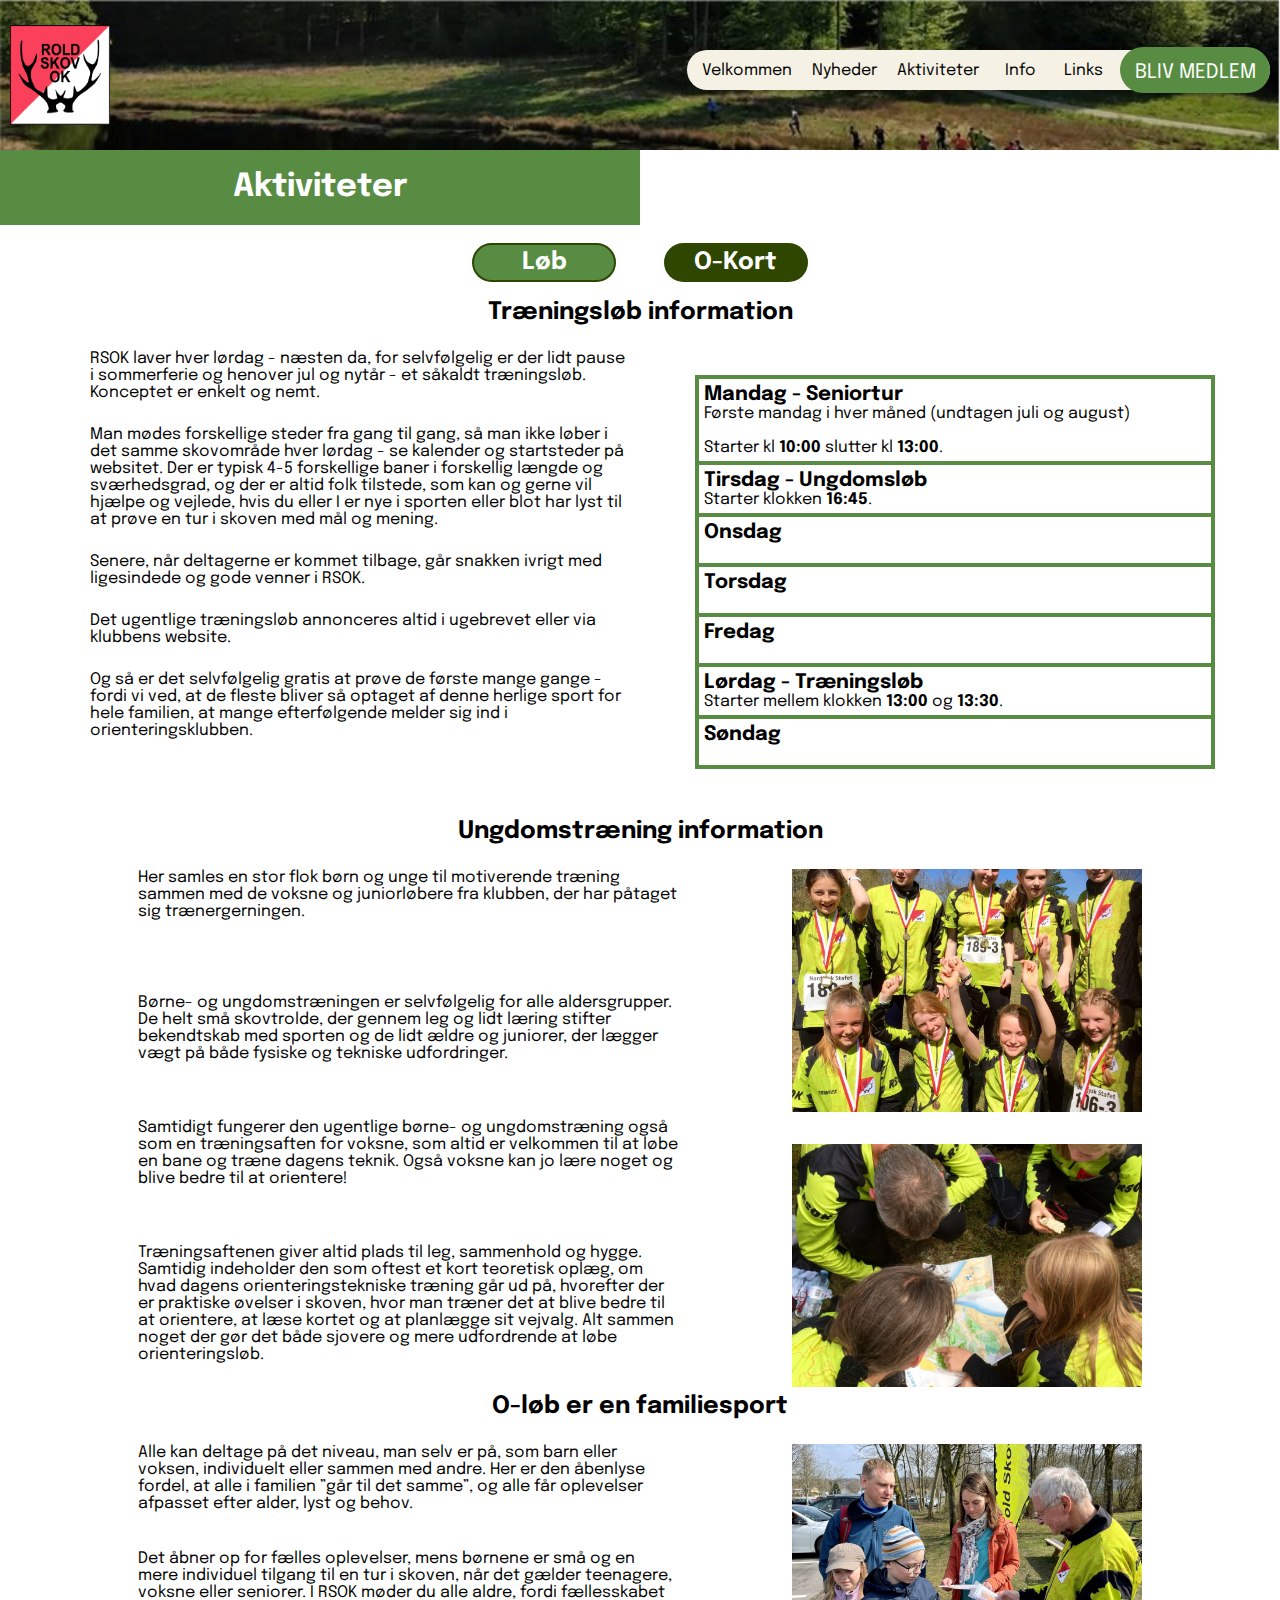
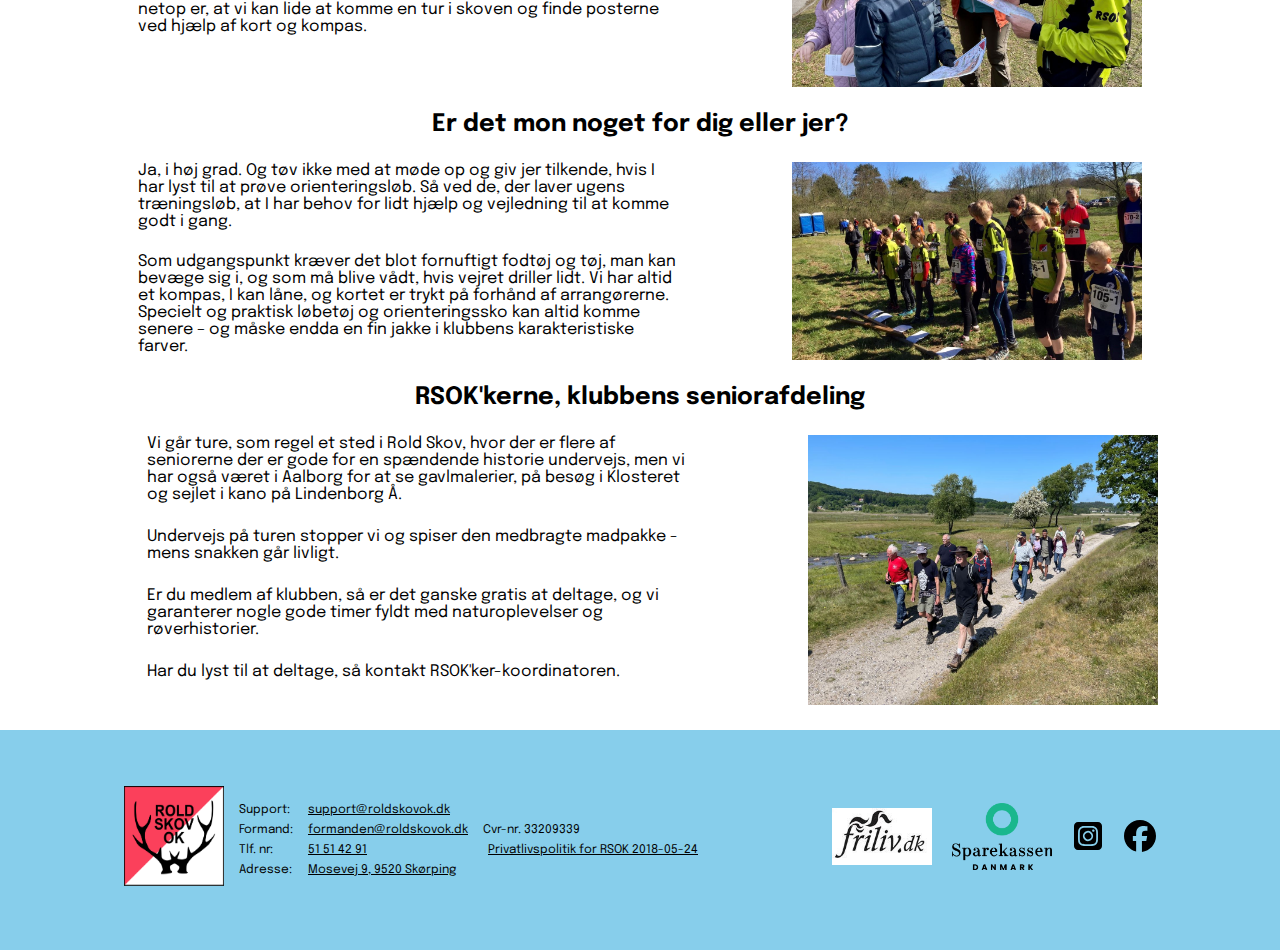
<file: aktiviteter/index.html>
<!DOCTYPE html>
<html lang="da">
	<head>
		<meta charset="UTF-8" />
		<meta name="viewport" content="width=device-width, initial-scale=1.0" />
		<title>Rold Skov OK - Aktiviteter</title>
		<link rel="stylesheet" href="../assets/css/style.css" />
	</head>
	<body>
		<div class="base">
			<header class="headerfull">
				<a href="../index.html">
					<img
						src="../assets/images/header/RoldSkovOK.png"
						alt="Rold Skov OK Logo"
						style="width: 100px; height: 100px"
				/></a>
				<div class="headerMobNav">
					<a href="../indmeldelse/">BLIV MEDLEM</a>

					<input type="checkbox" id="headerMobNavButton" />
					<label class="headerMobNavMenu" for="headerMobNavButton"
						><img
							src="../assets/images/fontawesome/bars-solid.svg"
							alt="Menu"
							style="width: 32px; height: auto"
					/></label>
					<div class="headerMobNavDropper" hidden>
						<a href="../index.html">Velkommen</a>
						<a href="../nyheder/">Nyheder</a>
						<a href="#" onclick="location.reload(); return false;"
							>Aktiviteter</a
						>
						<a href="../praktiskinfo/">Info</a>
						<a href="../links/">Links</a>
						<a href="../indmeldelse/">Indmeldelse</a>
					</div>
				</div>
				<div class="headerDeskNav" hidden>
					<a href="../index.html">Velkommen</a>
					<a href="../nyheder/">Nyheder</a>
					<a href="#" onclick="location.reload(); return false;">Aktiviteter</a>
					<a href="../praktiskinfo/">Info</a>
					<a href="../links/">Links</a>
					<a href="../indmeldelse/">BLIV MEDLEM</a>
				</div>
			</header>
			<main>
				<h1 class="basicHeader">Aktiviteter</h1>
				<div class="aktiviteterNav">
					<input
						type="radio"
						id="aktPage1"
						name="aktPage"
						value="AKTPAGE1"
						checked />
					<label id="Pager1" for="aktPage1">Løb</label>
					<input type="radio" id="aktPage2" name="aktPage" value="AKTPAGE2" />
					<label id="Pager2" for="aktPage2">O-Kort</label>
					<div id="aktiviteterPage1" class="aktiviteterPage">
						<div class="basicBlock1">
							<h2>Træningsløb information</h2>
							<div class="aktiviteterBlock1">
								<article>
									<p>
										RSOK laver hver lørdag - næsten da, for selvfølgelig er der
										lidt pause i sommerferie og henover jul og nytår - et
										såkaldt træningsløb. Konceptet er enkelt og nemt.
									</p>
									<p>
										Man mødes forskellige steder fra gang til gang, så man ikke
										løber i det samme skovområde hver lørdag - se kalender og
										startsteder på websitet. Der er typisk 4-5 forskellige baner
										i forskellig længde og sværhedsgrad, og der er altid folk
										tilstede, som kan og gerne vil hjælpe og vejlede, hvis du
										eller I er nye i sporten eller blot har lyst til at prøve en
										tur i skoven med mål og mening.
									</p>
									<p>
										Senere, når deltagerne er kommet tilbage, går snakken ivrigt
										med ligesindede og gode venner i RSOK.
									</p>
									<p>
										Det ugentlige træningsløb annonceres altid i ugebrevet eller
										via klubbens website.
									</p>
									<p>
										Og så er det selvfølgelig gratis at prøve de første mange
										gange - fordi vi ved, at de fleste bliver så optaget af
										denne herlige sport for hele familien, at mange
										efterfølgende melder sig ind i orienteringsklubben.
									</p>
								</article>
								<div class="aktiviteterBox">
									<div class="aktiviteterBoxItem">
										<div class="fontLarge fontBold">Mandag - Seniortur</div>
										Første mandag i hver måned (undtagen juli og august)
										<br /><br />Starter kl
										<span class="fontBold">10:00</span> slutter kl
										<span class="fontBold">13:00</span>.
									</div>
									<div class="aktiviteterBoxItem">
										<div class="fontLarge fontBold">Tirsdag - Ungdomsløb</div>
										Starter klokken <span class="fontBold">16:45</span>.
									</div>
									<div class="aktiviteterBoxItem">
										<div class="fontLarge fontBold">Onsdag</div>
									</div>
									<div class="aktiviteterBoxItem">
										<div class="fontLarge fontBold">Torsdag</div>
									</div>
									<div class="aktiviteterBoxItem">
										<div class="fontLarge fontBold">Fredag</div>
									</div>
									<div class="aktiviteterBoxItem">
										<div class="fontLarge fontBold">Lørdag - Træningsløb</div>
										Starter mellem klokken
										<span class="fontBold">13:00</span> og
										<span class="fontBold">13:30</span>.
									</div>
									<div class="aktiviteterBoxItem">
										<div class="fontLarge fontBold">Søndag</div>
									</div>
								</div>
							</div>
						</div>
						<article class="basicBlock1">
							<h2>Ungdomstræning information</h2>
							<div class="aktiviteterBlock2">
								<p>
									Her samles en stor flok børn og unge til motiverende træning
									sammen med de voksne og juniorløbere fra klubben, der har
									påtaget sig trænergerningen.
								</p>
								<figure class="vertMarginSmall">
									<img
										src="../assets/images/klubaktiviteter/3unge/2016NJStafetVinderne.jpg"
										alt="Rold Skov OK Teamet"
										style="width: 350px; height: 243px; object-fit: cover" />
								</figure>
								<p>
									Børne- og ungdomstræningen er selvfølgelig for alle
									aldersgrupper. De helt små skovtrolde, der gennem leg og lidt
									læring stifter bekendtskab med sporten og de lidt ældre og
									juniorer, der lægger vægt på både fysiske og tekniske
									udfordringer.
								</p>
								<p>
									Samtidigt fungerer den ugentlige børne- og ungdomstræning også
									som en træningsaften for voksne, som altid er velkommen til at
									løbe en bane og træne dagens teknik. Også voksne kan jo lære
									noget og blive bedre til at orientere!
								</p>
								<figure class="vertMarginSmall">
									<img
										src="../assets/images/klubaktiviteter/3unge/2015KortnoerderIGraesset.jpg"
										alt="Rold Skov OK Teamet"
										style="width: 350px; height: 243px; object-fit: cover" />
								</figure>
								<p>
									Træningsaftenen giver altid plads til leg, sammenhold og
									hygge. Samtidig indeholder den som oftest et kort teoretisk
									oplæg, om hvad dagens orienteringstekniske træning går ud på,
									hvorefter der er praktiske øvelser i skoven, hvor man træner
									det at blive bedre til at orientere, at læse kortet og at
									planlægge sit vejvalg. Alt sammen noget der gør det både
									sjovere og mere udfordrende at løbe orienteringsløb.
								</p>
							</div>
						</article>
						<article class="basicBlock1">
							<h2>O-løb er en familiesport</h2>
							<div class="aktiviteterBlock3">
								<p>
									Alle kan deltage på det niveau, man selv er på, som barn eller
									voksen, individuelt eller sammen med andre. Her er den
									åbenlyse fordel, at alle i familien ”går til det samme”, og
									alle får oplevelser afpasset efter alder, lyst og behov.
								</p>
								<figure class="vertMarginSmall">
									<img
										src="../assets/images/klubaktiviteter/2voksne/2023FindVej3.jpg"
										alt="Rold Skov OK Teamet"
										style="width: 350px; height: auto" />
								</figure>
								<p>
									Det åbner op for fælles oplevelser, mens børnene er små og en
									mere individuel tilgang til en tur i skoven, når det gælder
									teenagere, voksne eller seniorer. I RSOK møder du alle aldre,
									fordi fællesskabet netop er, at vi kan lide at komme en tur i
									skoven og finde posterne ved hjælp af kort og kompas.
								</p>
							</div>
							<h2>Er det mon noget for dig eller jer?</h2>
							<div class="aktiviteterBlock3">
								<p>
									Ja, i høj grad. Og tøv ikke med at møde op og giv jer
									tilkende, hvis I har lyst til at prøve orienteringsløb. Så ved
									de, der laver ugens træningsløb, at I har behov for lidt hjælp
									og vejledning til at komme godt i gang.
								</p>
								<figure class="vertMarginSmall">
									<img
										src="../assets/images/klubaktiviteter/2voksne/2016NJStafetKlarTilStart.jpg"
										alt="Rold Skov OK Teamet"
										style="width: 350px; height: auto" />
								</figure>
								<p>
									Som udgangspunkt kræver det blot fornuftigt fodtøj og tøj, man
									kan bevæge sig i, og som må blive vådt, hvis vejret driller
									lidt. Vi har altid et kompas, I kan låne, og kortet er trykt
									på forhånd af arrangørerne. Specielt og praktisk løbetøj og
									orienteringssko kan altid komme senere – og måske endda en fin
									jakke i klubbens karakteristiske farver.
								</p>
							</div>
						</article>

						<article class="basicBlock1">
							<h2>RSOK'kerne, klubbens seniorafdeling</h2>
							<div class="aktiviteterBlock1">
								<div>
									<p>
										Vi går ture, som regel et sted i Rold Skov, hvor der er
										flere af seniorerne der er gode for en spændende historie
										undervejs, men vi har også været i Aalborg for at se
										gavlmalerier, på besøg i Klosteret og sejlet i kano på
										Lindenborg Å.
									</p>
									<p>
										Undervejs på turen stopper vi og spiser den medbragte
										madpakke - mens snakken går livligt.
									</p>
									<p>
										Er du medlem af klubben, så er det ganske gratis at deltage,
										og vi garanterer nogle gode timer fyldt med naturoplevelser
										og røverhistorier.
									</p>
									<p>
										Har du lyst til at deltage, så kontakt
										RSOK'ker-koordinatoren.
									</p>
								</div>
								<figure>
									<img
										src="../assets/images/klubaktiviteter/4rsok/RebildBakker3.jpg"
										alt="Rold Skov OK RSOK holdet"
										style="width: 350px; height: auto" />
								</figure>
							</div>
						</article>
					</div>
					<div id="aktiviteterPage2" class="aktiviteterPage">
						<article class="basicBlock1">
							<h2>Verdens bedste kort</h2>
							<div class="aktiviteterBlock4">
								<p>
									Kortet er specialfremstillet og detaljeret men nemt og logisk
									at læse og forstå, så man nemt kan finde posterne. Så det er
									bare afsted og nyde turen, naturen og udfordringerne
									undervejs. Sammen med andre eller alene, hvad man nu har lyst
									til.
								</p>
								<p>
									Vel at bemærke kort som viser alle detaljer, og som er nemme
									at bruge, når man skal finde posterne på banen.
								</p>
								<figure class="vertMarginSmall">
									<img
										src="../assets/images/facebook/img2needsource.jpg"
										alt="Rold Skov OK Teamet"
										style="width: 350px; height: auto" />
								</figure>
								<p>
									O-kort tegnes af erfarne orienteringsløbere, og vi anvender
									logiske og let forståelige signaturer, som man meget hurtigt
									lærer at læse og derved omsætte kort til naturen - og omvendt!
									Alt hvad der er gult, er marker eller lysåbne områder, alt det
									blå handler om vand, og sorte stiplede streger i forskellige
									tykkelser er skovveje og stier. Jo tykkere streg - jo større
									sti. Det grønne på kortet fortæller, hvor tæt skoven er, men
									ikke om det er løvskov eller granskov. Det har vi jo ikke brug
									for at vide, men derimod hvor nemt vi kan færdes i skoven. Så
									jo mørkere grøn farve - jo tættere at færdes i. Logisk 'ikk?
								</p>
								<p>
									Vores o-kort opdateres løbende, og vi har o-kort over mange
									områder af Rold Skov foruden flere mindre private skove og
									offentlige parker. Men også o-kort over både Skørping,
									Støvring og Terndrup, som vi bruger til by-orientering.
								</p>
								<figure class="vertMarginSmall">
									<img
										src="../assets/images/facebook/img3needsource.jpg"
										alt="Rold Skov OK Teamet"
										style="width: 350px; height: auto" />
								</figure>
							</div>
							<div class="fontLarge fontBold">
								Tag gerne et kig på nogle af kortene med bane eksempler i denne
								afdeling af websitet.
							</div>
							<div class="oKortImgBox">
								<figure class="oKortImg">
									<img
										src="../assets/images/klubaktiviteter/5okort/Kort1.jpg"
										alt="O Kort, 1"
										style="height: 300px" />
								</figure>
								<figure class="oKortImg">
									<img
										src="../assets/images/klubaktiviteter/5okort/Kort2.jpg"
										alt="O Kort, 2"
										style="height: 300px" />
								</figure>
								<figure class="oKortImg">
									<img
										src="../assets/images/klubaktiviteter/5okort/Kort3.jpg"
										alt="O Kort, 3"
										style="height: 300px" />
								</figure>
								<figure class="oKortImg">
									<img
										src="../assets/images/klubaktiviteter/5okort/KorttegningRebBak.jpg"
										alt="O Kort over Rebild Bakker"
										style="height: 300px" />
								</figure>
							</div>

							<div class="oKortBox">
								<div class="oKortBoxItem oKortPoint">O</div>
								<div class="oKortBoxItem">
									Gult er marker eller lysåbne områder
								</div>
								<div class="oKortBoxItem oKortPoint">O</div>
								<div class="oKortBoxItem">Blå handler om vand</div>
								<div class="oKortBoxItem oKortPoint">O</div>
								<div class="oKortBoxItem">
									Sorte stiplede streger i forskellige tykkelser er skovveje og
									stier
								</div>
								<div class="oKortBoxItem oKortPoint">O</div>
								<div class="oKortBoxItem">
									Det grønne på kortet fortæller, hvor tæt skoven er Så jo
									mørkere grøn farve - jo tættere at færdes i
								</div>
							</div>
						</article>
					</div>
				</div>
			</main>
			<footer>
				<div>
					<figure class="footerSub" hidden>
						<img
							src="../assets/images/header/RoldSkovOK.png"
							alt="Rold Skov OK Logo"
							style="width: 100px; height: 100px" />
					</figure>
					<div>Support:<br />Formand:<br />Tlf. nr:<br />Adresse:</div>
					<div>
						<a href="mailto:support@roldskovok.dk">support@roldskovok.dk</a
						><br />
						<a href="mailto:formanden@roldskovok.dk">formanden@roldskovok.dk</a
						><br />
						<a href="tlf:+4551514291">51 51 42 91</a><br />
						<a
							href="https://www.google.com/maps/place//data=!4m2!3m1!1s0x46494a722d017d2d:0xcd9b140f6ecfd398?sa=X&ved=1t:8290&ictx=111"
							>Mosevej 9, 9520 Skørping</a
						>
					</div>
					<div>
						Cvr-nr. 33209339<br />
						<a
							href="https://www.roldskovok.dk/sider/Privatlivspolitik%20for%20RSOK%202018-05-24.pdf"
							>Privatlivspolitik for RSOK 2018-05-24</a
						>
					</div>
				</div>
				<div>
					<a href=""
						><img
							src="../assets/images/footer/friliv.jpg"
							alt="Friliv.dk"
							style="width: 100px; height: auto"
					/></a>
					<a href=""
						><img
							src="../assets/images/footer/spard.png"
							alt="Sparekassen Danmark"
							style="width: 100px; height: auto"
					/></a>
					<a href="https://www.instagram.com/rold_skov/"
						><img
							src="../assets/images/fontawesome/square-instagram-brands-solid.svg"
							alt="Instagram"
							style="width: 32px; height: 32px"
					/></a>
					<a href="https://www.facebook.com/1542350389390864?ref=embed_page"
						><img
							src="../assets/images/fontawesome/facebook-brands-solid.svg"
							alt="Facebook"
							style="width: 32px; height: 32px"
					/></a>
				</div>
			</footer>
		</div>
	</body>
</html>
</file>
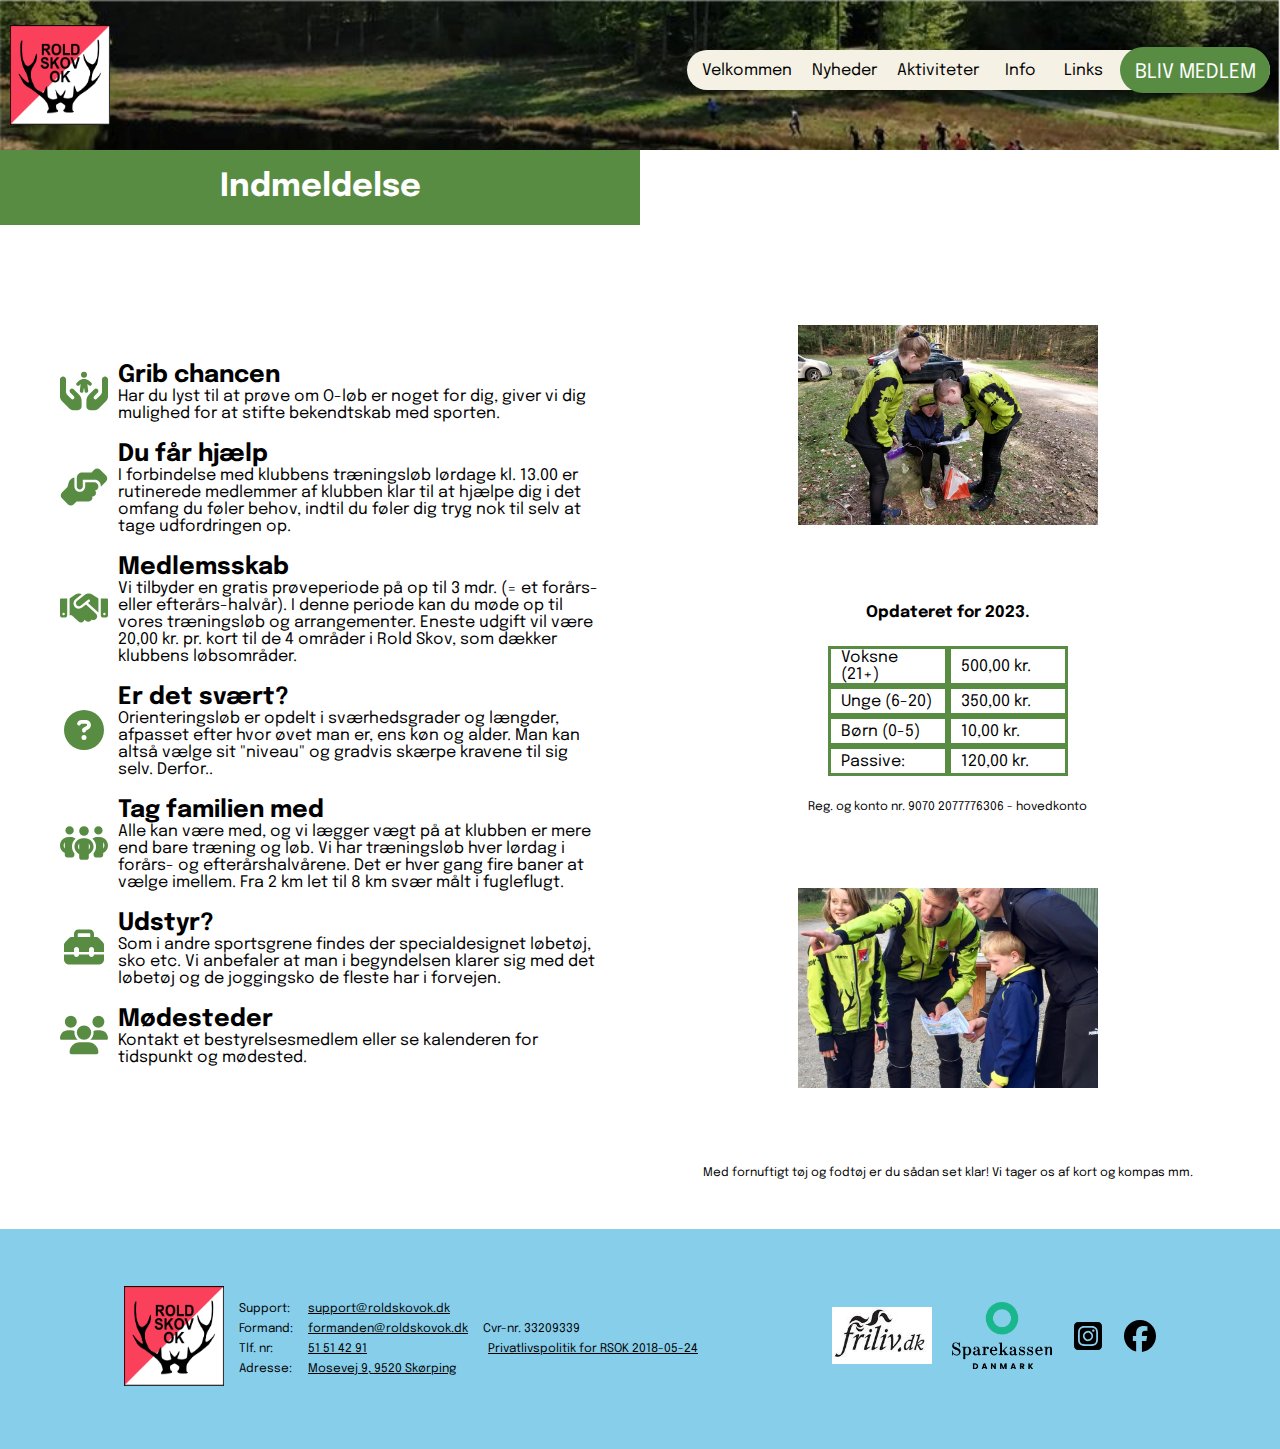
<file: indmeldelse/index.html>
<!DOCTYPE html>
<html lang="da">
	<head>
		<meta charset="UTF-8" />
		<meta name="viewport" content="width=device-width, initial-scale=1.0" />
		<title>Rold Skov OK - Indmeldelse</title>
		<link rel="stylesheet" href="../assets/css/style.css" />
	</head>
	<body>
		<div class="base">
			<header class="headerfull">
				<a href="../index.html">
					<img
						src="../assets/images/header/RoldSkovOK.png"
						alt="Rold Skov OK Logo"
						style="width: 100px; height: 100px"
				/></a>
				<div class="headerMobNav">
					<a href="#" onclick="location.reload(); return false;">BLIV MEDLEM</a>

					<input type="checkbox" id="headerMobNavButton" />
					<label class="headerMobNavMenu" for="headerMobNavButton"
						><img
							src="../assets/images/fontawesome/bars-solid.svg"
							alt="Menu"
							style="width: 32px; height: auto"
					/></label>
					<div class="headerMobNavDropper" hidden>
						<a href="../index.html">Velkommen</a>
						<a href="../nyheder/">Nyheder</a>
						<a href="../aktiviteter/">Aktiviteter</a>
						<a href="../praktiskinfo/">Info</a>
						<a href="../links/">Links</a>
						<a href="#" onclick="location.reload(); return false;"
							>Indmeldelse</a
						>
					</div>
				</div>
				<div class="headerDeskNav" hidden>
					<a href="../index.html">Velkommen</a>
					<a href="../nyheder/">Nyheder</a>
					<a href="../aktiviteter/">Aktiviteter</a>
					<a href="../praktiskinfo/">Info</a>
					<a href="../links/">Links</a>
					<a href="#" onclick="location.reload(); return false;">BLIV MEDLEM</a>
				</div>
			</header>
			<main>
				<h1 class="basicHeader">Indmeldelse</h1>
				<div class="signupBlock1">
					<div>
						<figure class="signupHidden" hidden>
							<img
								src="../assets/images/facebook/img1.png"
								alt="Teamwork"
								style="width: 300px; height: 200px; object-fit: cover" />
						</figure>
						<div class="fontBold">Opdateret for 2023.</div>
						<div class="signupBox">
							<div class="signupBoxItem">Voksne (21+)</div>
							<div class="signupBoxItem">500,00 kr.</div>
							<div class="signupBoxItem">Unge (6-20)</div>
							<div class="signupBoxItem">350,00 kr.</div>
							<div class="signupBoxItem">Børn (0-5)</div>
							<div class="signupBoxItem">10,00 kr.</div>
							<div class="signupBoxItem">Passive:</div>
							<div class="signupBoxItem">120,00 kr.</div>
						</div>
						<div class="fontSmall">
							Reg. og konto nr. 9070 2077776306 - hovedkonto
						</div>
						<figure class="signupHidden" hidden>
							<img
								src="../assets/images/klubaktiviteter/2voksne/2018FindVejDagenInstruktionAfNye.jpg"
								alt="Teamwork"
								style="width: 300px; height: 200px; object-fit: cover" />
						</figure>
						<div class="signupHidden fontSmall" hidden>
							<p>
								Med fornuftigt tøj og fodtøj er du sådan set klar! Vi tager os
								af kort og kompas mm.
							</p>
						</div>
					</div>
					<div>
						<section class="signupBlock1Sub">
							<figure>
								<img
									src="../assets/images/fontawesome/hands-holding-child-solid.svg"
									alt="Sammenhold"
									style="width: 48px; height: 40px" />
							</figure>
							<div>
								<h2>Grib chancen</h2>
								<p>
									Har du lyst til at prøve om O-løb er noget for dig, giver vi
									dig mulighed for at stifte bekendtskab med sporten.
								</p>
							</div>
						</section>
						<section class="signupBlock1Sub">
							<figure>
								<img
									src="../assets/images/fontawesome/handshake-angle-solid.svg"
									alt="Håndtryk"
									style="width: 48px; height: 40px" />
							</figure>
							<div>
								<h2>Du får hjælp</h2>
								<p>
									I forbindelse med klubbens træningsløb lørdage kl. 13.00 er
									rutinerede medlemmer af klubben klar til at hjælpe dig i det
									omfang du føler behov, indtil du føler dig tryg nok til selv
									at tage udfordringen op.
								</p>
							</div>
						</section>
						<section class="signupBlock1Sub">
							<figure>
								<img
									src="../assets/images/fontawesome/handshake-solid.svg"
									alt="Håndtryk"
									style="width: 48px; height: 40px" />
							</figure>
							<div>
								<h2>Medlemsskab</h2>
								<p>
									Vi tilbyder en gratis prøveperiode på op til 3 mdr. (= et
									forårs- eller efterårs-halvår). I denne periode kan du møde op
									til vores træningsløb og arrangementer. Eneste udgift vil være
									20,00 kr. pr. kort til de 4 områder i Rold Skov, som dækker
									klubbens løbsområder.
								</p>
							</div>
						</section>
						<section class="signupBlock1Sub">
							<figure>
								<img
									src="../assets/images/fontawesome/circle-question-solid.svg"
									alt="Spørgsmål?"
									style="width: 48px; height: 40px" />
							</figure>
							<div>
								<h2>Er det svært?</h2>
								<p>
									Orienteringsløb er opdelt i sværhedsgrader og længder,
									afpasset efter hvor øvet man er, ens køn og alder. Man kan
									altså vælge sit "niveau" og gradvis skærpe kravene til sig
									selv. Derfor..
								</p>
							</div>
						</section>
						<section class="signupBlock1Sub">
							<figure>
								<img
									src="../assets/images/fontawesome/people-group-solid.svg"
									alt="Familie"
									style="width: 48px; height: 40px" />
							</figure>
							<div>
								<h2>Tag familien med</h2>
								<p>
									Alle kan være med, og vi lægger vægt på at klubben er mere end
									bare træning og løb. Vi har træningsløb hver lørdag i forårs-
									og efterårshalvårene. Det er hver gang fire baner at vælge
									imellem. Fra 2 km let til 8 km svær målt i fugleflugt.
								</p>
							</div>
						</section>
						<section class="signupBlock1Sub">
							<figure>
								<img
									src="../assets/images/fontawesome/toolbox-solid.svg"
									alt="Udstyr"
									style="width: 48px; height: 40px" />
							</figure>
							<div>
								<h2>Udstyr?</h2>
								<p>
									Som i andre sportsgrene findes der specialdesignet løbetøj,
									sko etc. Vi anbefaler at man i begyndelsen klarer sig med det
									løbetøj og de joggingsko de fleste har i forvejen.
								</p>
							</div>
						</section>
						<section class="signupBlock1Sub">
							<figure>
								<img
									src="../assets/images/fontawesome/users-solid.svg"
									alt="Grupper"
									style="width: 48px; height: 40px" />
							</figure>
							<div>
								<h2>Mødesteder</h2>
								<p>
									Kontakt et bestyrelsesmedlem eller se kalenderen for tidspunkt
									og mødested.
								</p>
							</div>
						</section>
					</div>
				</div>
			</main>
			<footer>
				<div>
					<figure class="footerSub" hidden>
						<img
							src="../assets/images/header/RoldSkovOK.png"
							alt="Rold Skov OK Logo"
							style="width: 100px; height: 100px" />
					</figure>
					<div>Support:<br />Formand:<br />Tlf. nr:<br />Adresse:</div>
					<div>
						<a href="mailto:support@roldskovok.dk">support@roldskovok.dk</a
						><br />
						<a href="mailto:formanden@roldskovok.dk">formanden@roldskovok.dk</a
						><br />
						<a href="tlf:+4551514291">51 51 42 91</a><br />
						<a
							href="https://www.google.com/maps/place//data=!4m2!3m1!1s0x46494a722d017d2d:0xcd9b140f6ecfd398?sa=X&ved=1t:8290&ictx=111"
							>Mosevej 9, 9520 Skørping</a
						>
					</div>
					<div>
						Cvr-nr. 33209339<br />
						<a
							href="https://www.roldskovok.dk/sider/Privatlivspolitik%20for%20RSOK%202018-05-24.pdf"
							>Privatlivspolitik for RSOK 2018-05-24</a
						>
					</div>
				</div>
				<div>
					<a href=""
						><img
							src="../assets/images/footer/friliv.jpg"
							alt="Friliv.dk"
							style="width: 100px; height: auto"
					/></a>
					<a href=""
						><img
							src="../assets/images/footer/spard.png"
							alt="Sparekassen Danmark"
							style="width: 100px; height: auto"
					/></a>
					<a href="https://www.instagram.com/rold_skov/"
						><img
							src="../assets/images/fontawesome/square-instagram-brands-solid.svg"
							alt="Instagram"
							style="width: 32px; height: 32px"
					/></a>
					<a href="https://www.facebook.com/1542350389390864?ref=embed_page"
						><img
							src="../assets/images/fontawesome/facebook-brands-solid.svg"
							alt="Facebook"
							style="width: 32px; height: 32px"
					/></a>
				</div>
			</footer>
		</div>
	</body>
</html>
</file>
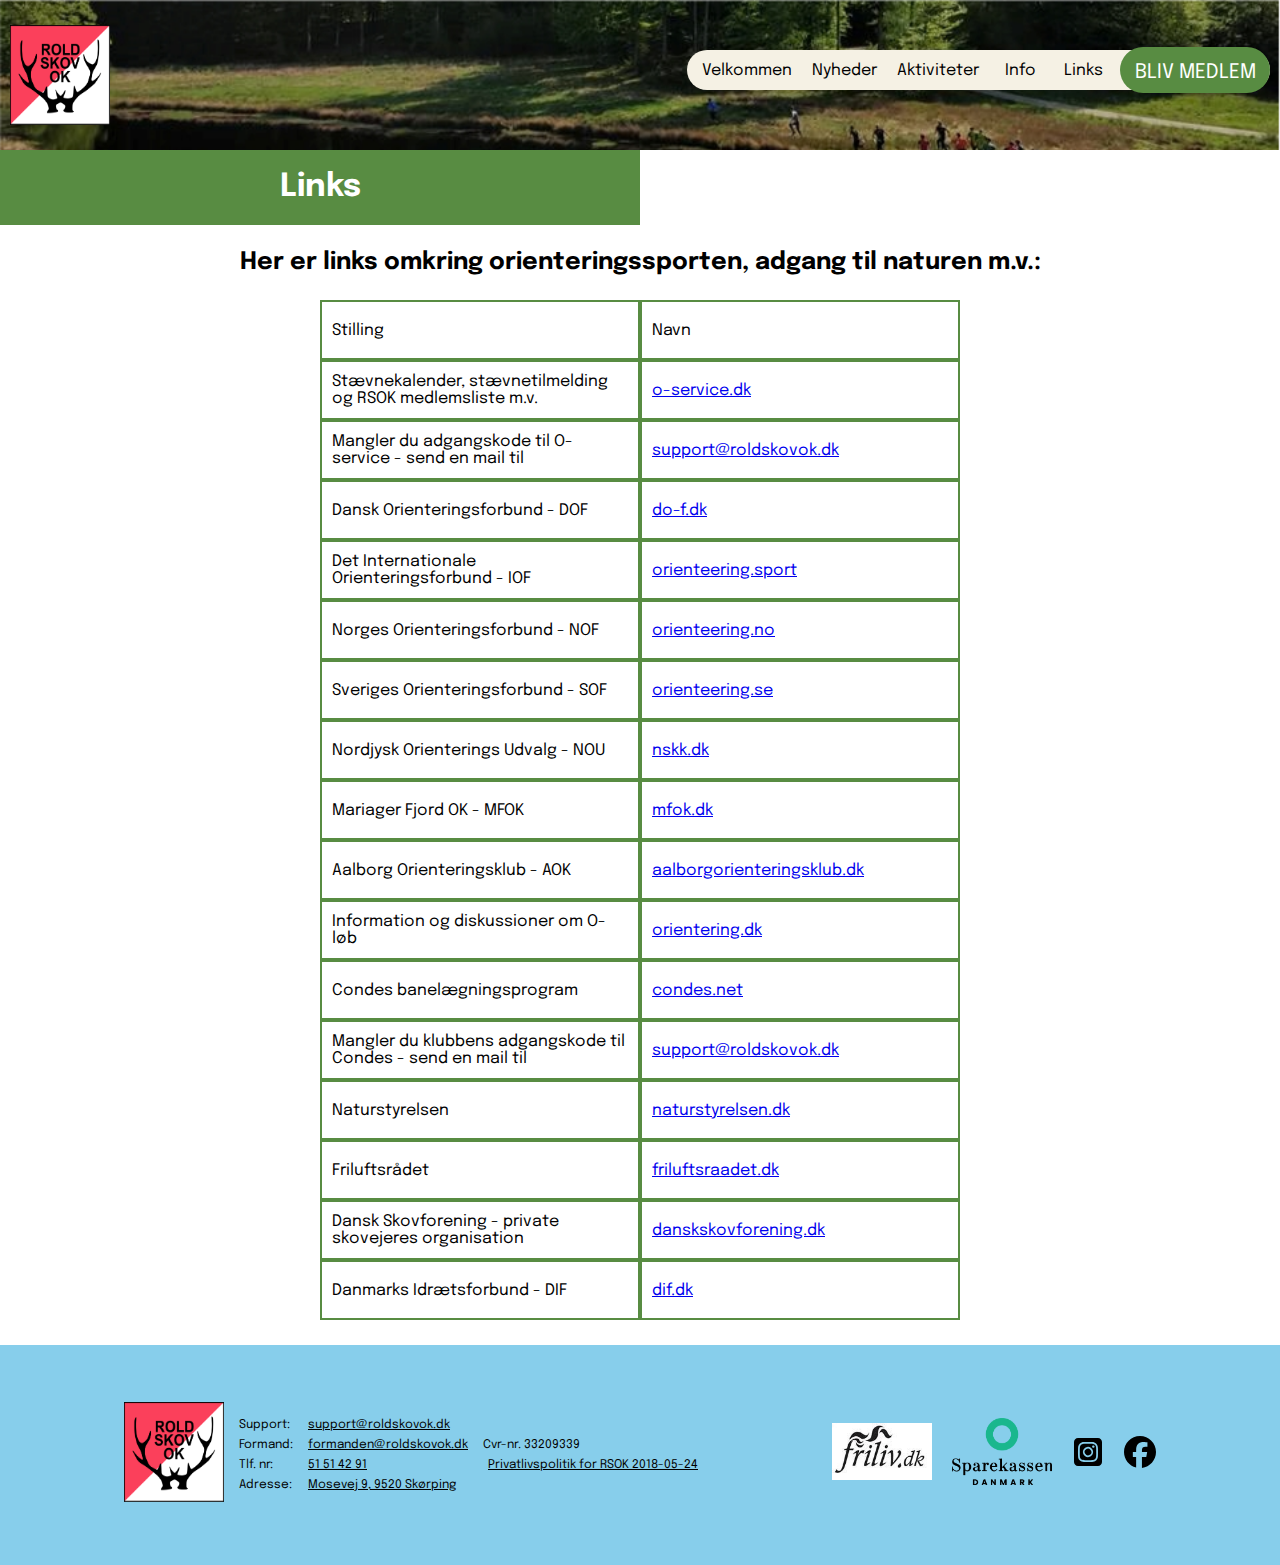
<file: links/index.html>
<!DOCTYPE html>
<html lang="da">
	<head>
		<meta charset="UTF-8" />
		<meta
			name="description"
			content="Orienteering-based fitness website providing local routes and group organizing for the Rold Skov area." />
		<meta name="keywords" content="Fitness, Orienteering, Roldskov" />
		<meta name="robots" content="index, follow" />
		<meta name="viewport" content="width=device-width, initial-scale=1.0" />
		<title>Rold Skov OK - Links</title>
		<link
			rel="canonical"
			href="https://mmd.ucn.dk/class/MMD-CSD-S24/10218670/MMD1/RELEASE/SEM1Mod3/RoldSkovOK/index.html" />
		<link rel="stylesheet" href="../assets/css/style.css" />
	</head>
	<body>
		<div class="base">
			<header class="headerfull">
				<a href="../index.html">
					<img
						src="../assets/images/header/RoldSkovOK.png"
						alt="Rold Skov OK Logo"
						style="width: 100px; height: 100px"
				/></a>
				<div class="headerMobNav">
					<a href="../indmeldelse/">BLIV MEDLEM</a>

					<input type="checkbox" id="headerMobNavButton" />
					<label class="headerMobNavMenu" for="headerMobNavButton"
						><img
							src="../assets/images/fontawesome/bars-solid.svg"
							alt="Menu"
							style="width: 32px; height: auto"
					/></label>
					<div class="headerMobNavDropper" hidden>
						<a href="../index.html">Velkommen</a>
						<a href="../nyheder/">Nyheder</a>
						<a href="../aktiviteter/">Aktiviteter</a>
						<a href="../praktiskinfo/">Info</a>
						<a href="#" onclick="location.reload(); return false;">Links</a>
						<a href="../indmeldelse/">Indmeldelse</a>
					</div>
				</div>
				<div class="headerDeskNav" hidden>
					<a href="../index.html">Velkommen</a>
					<a href="../nyheder/">Nyheder</a>
					<a href="../aktiviteter/">Aktiviteter</a>
					<a href="../praktiskinfo/">Info</a>
					<a href="#" onclick="location.reload(); return false;">Links</a>
					<a href="../indmeldelse/">BLIV MEDLEM</a>
				</div>
			</header>
			<main>
				<h1 class="basicHeader">Links</h1>
				<div class="basicBlock1">
					<h2>
						Her er links omkring orienteringssporten, adgang til naturen m.v.:
					</h2>
					<div class="linkBox">
						<div class="linkBoxItem">Stilling</div>
						<div class="linkBoxItem">Navn</div>
						<div class="linkBoxItem">
							Stævnekalender, stævnetilmelding og RSOK medlemsliste m.v.
						</div>
						<a class="linkBoxItem" href="https://o-service.dk">o-service.dk</a>
						<div class="linkBoxItem">
							Mangler du adgangskode til O-service - send en mail til
						</div>
						<a class="linkBoxItem" href="mailto:support@roldskovok.dk"
							>support@roldskovok.dk</a
						>
						<div class="linkBoxItem">Dansk Orienteringsforbund - DOF</div>
						<a class="linkBoxItem" href="https://do-f.dk/">do-f.dk</a>
						<div class="linkBoxItem">
							Det Internationale Orienteringsforbund - IOF
						</div>
						<a class="linkBoxItem" href="http://orienteering.sport/"
							>orienteering.sport</a
						>
						<div class="linkBoxItem">Norges Orienteringsforbund - NOF</div>
						<a class="linkBoxItem" href="http://orientering.no/"
							>orienteering.no</a
						>
						<div class="linkBoxItem">Sveriges Orienteringsforbund - SOF</div>
						<a class="linkBoxItem" href="http://orientering.se/"
							>orienteering.se</a
						>
						<div class="linkBoxItem">Nordjysk Orienterings Udvalg - NOU</div>
						<a
							class="linkBoxItem"
							href="http://nskk.dk/index.php?option=com_docman&Itemid=58"
							>nskk.dk</a
						>
						<div class="linkBoxItem">Mariager Fjord OK - MFOK</div>
						<a class="linkBoxItem" href="http://mfok.dk/">mfok.dk</a>
						<div class="linkBoxItem">Aalborg Orienteringsklub - AOK</div>
						<a class="linkBoxItem" href="http://aalborgorienteringsklub.dk/"
							>aalborgorienteringsklub.dk</a
						>
						<div class="linkBoxItem">Information og diskussioner om O-løb</div>
						<a class="linkBoxItem" href="https://orientering.dk/"
							>orientering.dk</a
						>
						<div class="linkBoxItem">Condes banelægningsprogram</div>
						<a class="linkBoxItem" href="https://condes.net/">condes.net</a>
						<div class="linkBoxItem">
							Mangler du klubbens adgangskode til Condes - send en mail til
						</div>
						<a class="linkBoxItem" href="mailto:support@roldskovok.dk"
							>support@roldskovok.dk</a
						>
						<div class="linkBoxItem">Naturstyrelsen</div>
						<a class="linkBoxItem" href="https://naturstyrelsen.dk/"
							>naturstyrelsen.dk</a
						>
						<div class="linkBoxItem">Friluftsrådet</div>
						<a class="linkBoxItem" href="https://friluftsraadet.dk/"
							>friluftsraadet.dk</a
						>
						<div class="linkBoxItem">
							Dansk Skovforening - private skovejeres organisation
						</div>
						<a class="linkBoxItem" href="https://danskskovforening.dk/"
							>danskskovforening.dk</a
						>
						<div class="linkBoxItem">Danmarks Idrætsforbund - DIF</div>
						<a class="linkBoxItem" href="https://dif.dk/">dif.dk</a>
					</div>
				</div>
			</main>
			<footer>
				<div>
					<figure class="footerSub" hidden>
						<img
							src="../assets/images/header/RoldSkovOK.png"
							alt="Rold Skov OK Logo"
							style="width: 100px; height: 100px" />
					</figure>
					<div>Support:<br />Formand:<br />Tlf. nr:<br />Adresse:</div>
					<div>
						<a href="mailto:support@roldskovok.dk">support@roldskovok.dk</a
						><br />
						<a href="mailto:formanden@roldskovok.dk">formanden@roldskovok.dk</a
						><br />
						<a href="tlf:+4551514291">51 51 42 91</a><br />
						<a
							href="https://www.google.com/maps/place//data=!4m2!3m1!1s0x46494a722d017d2d:0xcd9b140f6ecfd398?sa=X&ved=1t:8290&ictx=111"
							>Mosevej 9, 9520 Skørping</a
						>
					</div>
					<div>
						Cvr-nr. 33209339<br />
						<a
							href="https://www.roldskovok.dk/sider/Privatlivspolitik%20for%20RSOK%202018-05-24.pdf"
							>Privatlivspolitik for RSOK 2018-05-24</a
						>
					</div>
				</div>
				<div>
					<a href=""
						><img
							src="../assets/images/footer/friliv.jpg"
							alt="Friliv.dk"
							style="width: 100px; height: auto"
					/></a>
					<a href=""
						><img
							src="../assets/images/footer/spard.png"
							alt="Sparekassen Danmark"
							style="width: 100px; height: auto"
					/></a>
					<a href="https://www.instagram.com/rold_skov/"
						><img
							src="../assets/images/fontawesome/square-instagram-brands-solid.svg"
							alt="Instagram"
							style="width: 32px; height: 32px"
					/></a>
					<a href="https://www.facebook.com/1542350389390864?ref=embed_page"
						><img
							src="../assets/images/fontawesome/facebook-brands-solid.svg"
							alt="Facebook"
							style="width: 32px; height: 32px"
					/></a>
				</div>
			</footer>
		</div>
	</body>
</html>
</file>
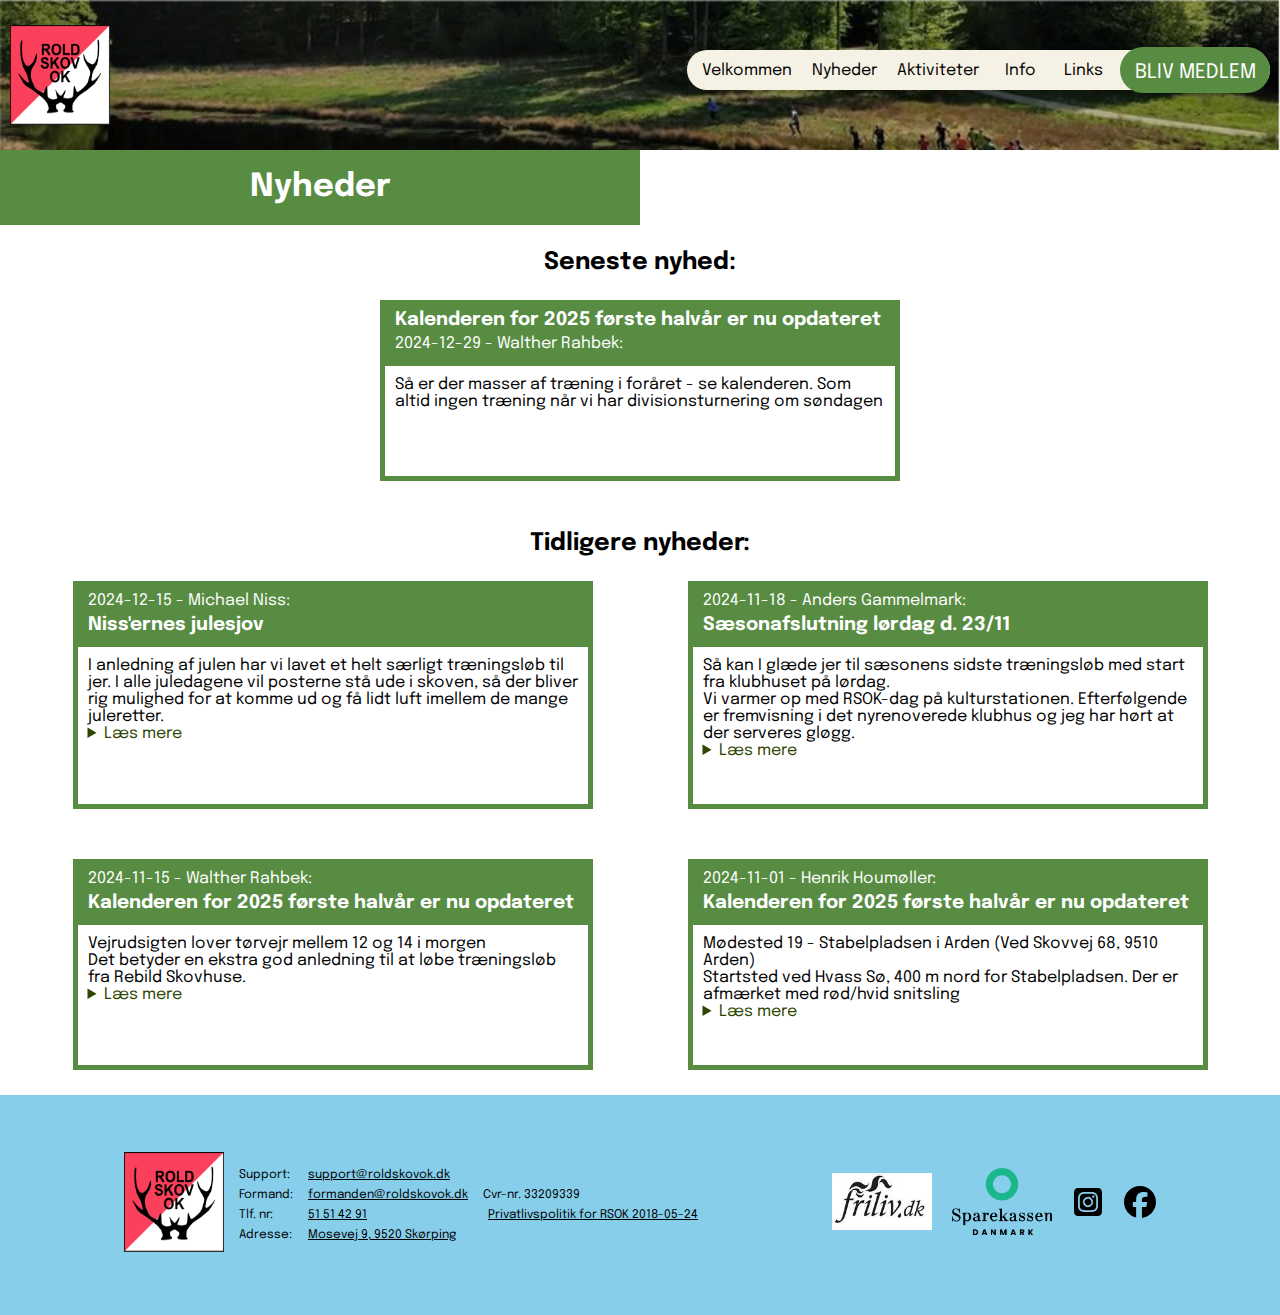
<file: nyheder/index.html>
<!DOCTYPE html>
<html lang="da">
	<head>
		<meta charset="UTF-8" />
		<meta name="viewport" content="width=device-width, initial-scale=1.0" />
		<title>Rold Skov OK - Nyheder</title>
		<link rel="stylesheet" href="../assets/css/style.css" />
	</head>
	<body>
		<div class="base">
			<header class="headerfull">
				<a href="../index.html">
					<img
						src="../assets/images/header/RoldSkovOK.png"
						alt="Rold Skov OK Logo"
						style="width: 100px; height: 100px"
				/></a>
				<div class="headerMobNav">
					<a href="../indmeldelse/">BLIV MEDLEM</a>

					<input type="checkbox" id="headerMobNavButton" />
					<label class="headerMobNavMenu" for="headerMobNavButton"
						><img
							src="../assets/images/fontawesome/bars-solid.svg"
							alt="Menu"
							style="width: 32px; height: auto"
					/></label>
					<div class="headerMobNavDropper" hidden>
						<a href="../index.html">Velkommen</a>
						<a href="#" onclick="location.reload(); return false;">Nyheder</a>
						<a href="../aktiviteter/">Aktiviteter</a>
						<a href="../praktiskinfo/">Info</a>
						<a href="../links/">Links</a>
						<a href="../indmeldelse/">Indmeldelse</a>
					</div>
				</div>
				<div class="headerDeskNav" hidden>
					<a href="../index.html">Velkommen</a>
					<a href="#" onclick="location.reload(); return false;">Nyheder</a>
					<a href="../aktiviteter/">Aktiviteter</a>
					<a href="../praktiskinfo/">Info</a>
					<a href="../links/">Links</a>
					<a href="../indmeldelse/">BLIV MEDLEM</a>
				</div>
			</header>
			<main>
				<h1 class="basicHeader">Nyheder</h1>
				<div class="basicBlock1">
					<h2>Seneste nyhed:</h2>
					<article class="nyhedBlock1">
						<div class="nyhedHeader">
							<h3>Kalenderen for 2025 første halvår er nu opdateret</h3>
							2024-12-29 - Walther Rahbek:
						</div>
						<div class="nyhedText">
							<p>
								Så er der masser af træning i foråret - se kalenderen. Som altid
								ingen træning når vi har divisionsturnering om søndagen
							</p>
						</div>
					</article>
					<h2 class="nyhedSplit">Tidligere nyheder:</h2>
				</div>
				<div class="basicBlock1 nyhedBlock2">
					<article class="nyhedBlock1">
						<div class="nyhedHeader">
							2024-12-15 - Michael Niss:
							<h3>Niss'ernes julesjov</h3>
						</div>
						<div class="nyhedText">
							<p>
								I anledning af julen har vi lavet et helt særligt træningsløb
								til jer. I alle juledagene vil posterne stå ude i skoven, så der
								bliver rig mulighed for at komme ud og få lidt luft imellem de
								mange juleretter.
							</p>
							<details>
								<summary>Læs mere</summary>
								<p>
									<span class="fontBold"
										>Fra den 21. december kl.12:00 til den 29. december kl.12:00
										vil posterne stå i skoven</span
									>
									så alle kan løbe eller gå en tur når det passer ind i
									programmet. Der vil være baner for alle, så tag evt. hele
									familien med på en hyggelig gåtur. Begynder banen vil kunne
									gås med barnevogn eller klapvogn.
									<br />
									<br />

									Der vil undervejs på alle baner være en helt særlig post med
									en lille overraskelse til alle der kommer forbi. <br />
									<br />
									Det er et helt nyt banelægger team under oplæring som har
									sørget for løbet, nemlig Johan Niss og Trine Niss. Derfor vil
									det også glæde dem meget om man vil skrive en ganske kort
									julehilsen hvis man har været ude og løbe en bane så vi har en
									lille ide om hvor mange der har været i skoven. Beskeden
									skrives til
									<a href="mailto:julesjov@roldskovok.dk"
										>julesjov@roldskovok.dk</a
									>. <br /><br />
									Kortene vil kunne findes i en særlig kasse ved startstedet
									tydeligt markeret med klublogo, umiddelbart ved siden af
									oplysningsskiltene som altid står der, eller printes fra
									hjemmesiden på
									<a
										href="https://roldskovok.dk/index.php?page=sider/t-loeb_kort.php"
										>https://roldskovok.dk/index.php?page=sider/t-loeb_kort.php</a
									>. <br /><br />
									Starten går fra
									<a
										href="https://roldskovok.dk/index.php?page=sider/kort.php&sted=18"
										>Tveden P-pladsen</a
									>. <br />
									Der vil være mulighed for følgende baner: <br />
									Begynder 2,9 km 14 poster <br />
									Let 3,1 km 13 poster <br />
									Mellemsvær 3,2 km 14 poster <br />
									Kort svær 4,0 km 12 poster <br />
									Lang svær 7,5 km 21 poster <br />
									Julestjernen 8,6 km 16 poster <br />
									<br />
									Glædelig jul fra <br />
									Niss'erne (Trine, Johan og Michael)
								</p>
							</details>
						</div>
					</article>
					<article class="nyhedBlock1">
						<div class="nyhedHeader">
							2024-11-18 - Anders Gammelmark:
							<h3>Sæsonafslutning lørdag d. 23/11</h3>
						</div>
						<div class="nyhedText">
							<p>
								Så kan I glæde jer til sæsonens sidste træningsløb med start fra
								klubhuset på lørdag. <br />Vi varmer op med RSOK-dag på
								kulturstationen. Efterfølgende er fremvisning i det nyrenoverede
								klubhus og jeg har hørt at der serveres gløgg.
							</p>
							<details>
								<summary>Læs mere</summary>
								<p>
									Banerne byder på fin-orientering i Nørreskoven og der skulle
									være mulighed for at finde lige den længde der passer med
									nedenstående udvalg: <br />
									<br />
									Let 2,4km <br />
									Mellemsvær 3,5km <br />
									Kort svær 3,6km <br />
									Svær 4,6km <br />
									Lang svær 5,6km <br />
									<br />
									Glæder mig til at se jer i skoven <br />
									Hilsner Anders Gammelmark
								</p>
							</details>
						</div>
					</article>
					<article class="nyhedBlock1">
						<div class="nyhedHeader">
							2024-11-15 - Walther Rahbek:
							<h3>Kalenderen for 2025 første halvår er nu opdateret</h3>
						</div>
						<div class="nyhedText">
							<p>
								Vejrudsigten lover tørvejr mellem 12 og 14 i morgen <br />Det
								betyder en ekstra god anledning til at løbe træningsløb fra
								Rebild Skovhuse.
							</p>
							<details>
								<summary>Læs mere</summary>
								<p>
									Banerne er lidt afkortet så vi holder os i den absolut flade
									del af skoven <br />
									Der er en lang svær på 5,3 km (17p), en kort svær på 2,2 km
									(11p). <br />
									Så er der to mellemsvære baner på hver 1,9 km. Tag gerne dem
									begge to på skift så får du en pæn lang bane <br />
									Og en let bane på 2,2 km <br />
									Masser af gode grunde til at møde op.
								</p>
							</details>
						</div>
					</article>
					<article class="nyhedBlock1">
						<div class="nyhedHeader">
							2024-11-01 - Henrik Houmøller:
							<h3>Kalenderen for 2025 første halvår er nu opdateret</h3>
						</div>
						<div class="nyhedText">
							<p>
								Mødested 19 - Stabelpladsen i Arden (Ved Skovvej 68, 9510 Arden)
								<br />
								Startsted ved Hvass Sø, 400 m nord for Stabelpladsen. Der er
								afmærket med rød/hvid snitsling
							</p>
							<details>
								<summary>Læs mere</summary>
								<p>
									<br />Der er følgende baner: <br />
									- Let på 2,4 km, 9 poster <br />
									- Mellem Svær på 3,2 km, 9 poster <br />
									- Kort Svær på 4,4 km, 13 poster. Mulighed for afkortning af
									banen <br />
									- Lang Svær på 6,2 km, 19 poster <br />
									<br />

									Banerne er lagt i de dele af skoven der har den beste
									gennemløbelighed, og gennem en del løvskov som lige nu viser
									sig fra den pæneste side.
								</p>
							</details>
						</div>
					</article>
				</div>
			</main>
			<footer>
				<div>
					<figure class="footerSub" hidden>
						<img
							src="../assets/images/header/RoldSkovOK.png"
							alt="Rold Skov OK Logo"
							style="width: 100px; height: 100px" />
					</figure>
					<div>Support:<br />Formand:<br />Tlf. nr:<br />Adresse:</div>
					<div>
						<a href="mailto:support@roldskovok.dk">support@roldskovok.dk</a
						><br />
						<a href="mailto:formanden@roldskovok.dk">formanden@roldskovok.dk</a
						><br />
						<a href="tlf:+4551514291">51 51 42 91</a><br />
						<a
							href="https://www.google.com/maps/place//data=!4m2!3m1!1s0x46494a722d017d2d:0xcd9b140f6ecfd398?sa=X&ved=1t:8290&ictx=111"
							>Mosevej 9, 9520 Skørping</a
						>
					</div>
					<div>
						Cvr-nr. 33209339<br />
						<a
							href="https://www.roldskovok.dk/sider/Privatlivspolitik%20for%20RSOK%202018-05-24.pdf"
							>Privatlivspolitik for RSOK 2018-05-24</a
						>
					</div>
				</div>
				<div>
					<a href=""
						><img
							src="../assets/images/footer/friliv.jpg"
							alt="Friliv.dk"
							style="width: 100px; height: auto"
					/></a>
					<a href=""
						><img
							src="../assets/images/footer/spard.png"
							alt="Sparekassen Danmark"
							style="width: 100px; height: auto"
					/></a>
					<a href="https://www.instagram.com/rold_skov/"
						><img
							src="../assets/images/fontawesome/square-instagram-brands-solid.svg"
							alt="Instagram"
							style="width: 32px; height: 32px"
					/></a>
					<a href="https://www.facebook.com/1542350389390864?ref=embed_page"
						><img
							src="../assets/images/fontawesome/facebook-brands-solid.svg"
							alt="Facebook"
							style="width: 32px; height: 32px"
					/></a>
				</div>
			</footer>
		</div>
	</body>
</html>
</file>
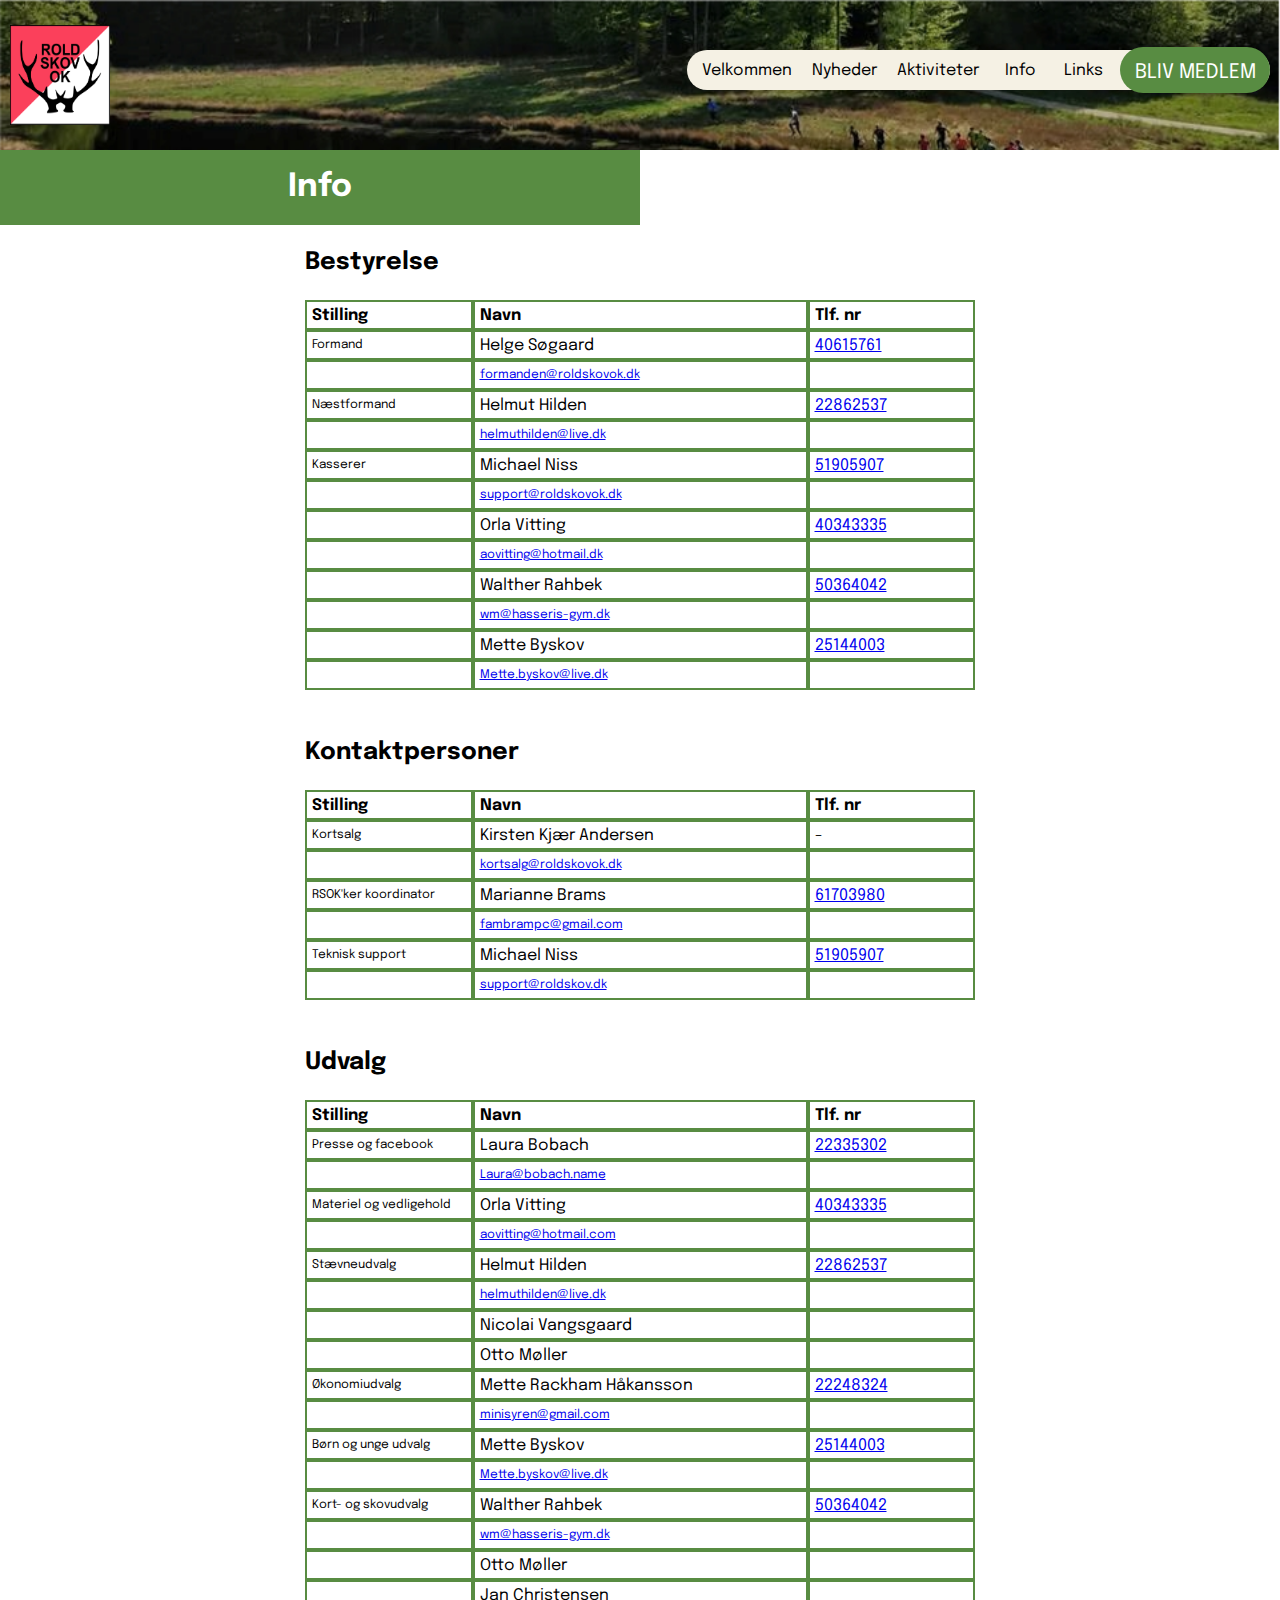
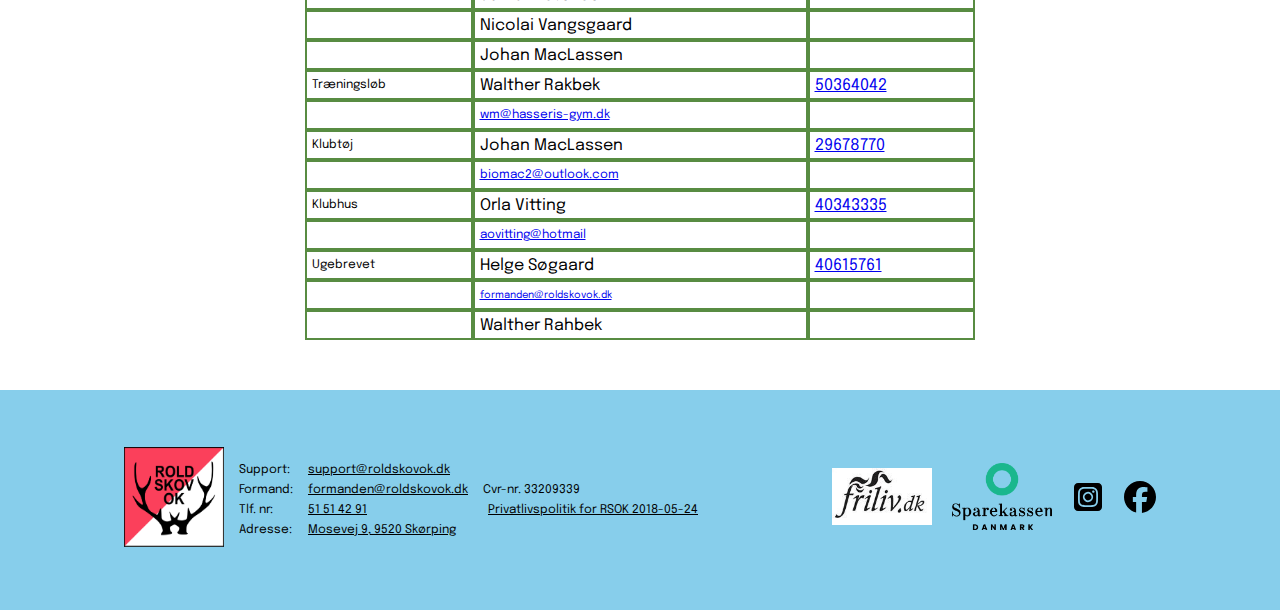
<file: praktiskinfo/index.html>
<!DOCTYPE html>
<html lang="da">
	<head>
		<meta charset="UTF-8" />
		<meta name="viewport" content="width=device-width, initial-scale=1.0" />
		<title>Rold Skov OK - Info</title>
		<link rel="stylesheet" href="../assets/css/style.css" />
	</head>
	<body>
		<div class="base">
			<header class="headerfull">
				<a href="../index.html">
					<img
						src="../assets/images/header/RoldSkovOK.png"
						alt="Rold Skov OK Logo"
						style="width: 100px; height: 100px"
				/></a>
				<div class="headerMobNav">
					<a href="../indmeldelse/">BLIV MEDLEM</a>

					<input type="checkbox" id="headerMobNavButton" />
					<label class="headerMobNavMenu" for="headerMobNavButton"
						><img
							src="../assets/images/fontawesome/bars-solid.svg"
							alt="Menu"
							style="width: 32px; height: auto"
					/></label>
					<div class="headerMobNavDropper" hidden>
						<a href="../index.html">Velkommen</a>
						<a href="../nyheder/">Nyheder</a>
						<a href="../aktiviteter/">Aktiviteter</a>
						<a href="#" onclick="location.reload(); return false;">Info</a>
						<a href="../links/">Links</a>
						<a href="../indmeldelse/">Indmeldelse</a>
					</div>
				</div>
				<div class="headerDeskNav" hidden>
					<a href="../index.html">Velkommen</a>
					<a href="../nyheder/">Nyheder</a>
					<a href="../aktiviteter/">Aktiviteter</a>
					<a href="#" onclick="location.reload(); return false;">Info</a>
					<a href="../links/">Links</a>
					<a href="../indmeldelse/">BLIV MEDLEM</a>
				</div>
			</header>
			<main>
				<h1 class="basicHeader">Info</h1>
				<div class="infoBlock1">
					<h2>Bestyrelse</h2>
					<div class="infoBox">
						<div class="infoBoxItem fontBold">Stilling</div>
						<div class="infoBoxItem fontBold">Navn</div>
						<div class="infoBoxItem fontBold">Tlf. nr</div>
						<div class="infoBoxItem fontSmall">Formand</div>
						<div class="infoBoxItem">Helge Søgaard</div>
						<a class="infoBoxItem" href="tlf:+4540615761">40615761</a>
						<div class="infoBoxItem"></div>
						<a
							class="infoBoxItem fontSmall"
							href="mailto:formanden@roldskovok.dk"
							>formanden@roldskovok.dk</a
						>
						<div class="infoBoxItem"></div>
						<div class="infoBoxItem fontSmall">Næstformand</div>
						<div class="infoBoxItem">Helmut Hilden</div>
						<a class="infoBoxItem" href="tlf:+4522862537">22862537</a>
						<div class="infoBoxItem"></div>
						<a class="infoBoxItem fontSmall" href="mailto:helmuthilden@live.dk"
							>helmuthilden@live.dk</a
						>
						<div class="infoBoxItem"></div>
						<div class="infoBoxItem fontSmall">Kasserer</div>
						<div class="infoBoxItem">Michael Niss</div>
						<a class="infoBoxItem" href="tlf:+4551905907">51905907</a>
						<div class="infoBoxItem"></div>
						<a class="infoBoxItem fontSmall" href="mailto:support@roldskovok.dk"
							>support@roldskovok.dk</a
						>
						<div class="infoBoxItem"></div>
						<div class="infoBoxItem"></div>
						<div class="infoBoxItem">Orla Vitting</div>
						<a class="infoBoxItem" href="tlf:+4540343335">40343335</a>
						<div class="infoBoxItem"></div>
						<a class="infoBoxItem fontSmall" href="mailto:aovitting@hotmail.dk"
							>aovitting@hotmail.dk</a
						>
						<div class="infoBoxItem"></div>
						<div class="infoBoxItem"></div>
						<div class="infoBoxItem">Walther Rahbek</div>
						<a class="infoBoxItem" href="tlf:+4550364042">50364042</a>
						<div class="infoBoxItem"></div>
						<a class="infoBoxItem fontSmall" href="mailto:wm@hasseris-gym.dk"
							>wm@hasseris-gym.dk</a
						>
						<div class="infoBoxItem"></div>
						<div class="infoBoxItem"></div>
						<div class="infoBoxItem">Mette Byskov</div>
						<a class="infoBoxItem" href="tlf:+4525144003">25144003</a>
						<div class="infoBoxItem"></div>
						<a class="infoBoxItem fontSmall" href="mailto:Mette.byskov@live.dk"
							>Mette.byskov@live.dk</a
						>
						<div class="infoBoxItem"></div>
					</div>
				</div>
				<div class="infoBlock1">
					<h2>Kontaktpersoner</h2>
					<div class="infoBox">
						<div class="infoBoxItem fontBold">Stilling</div>
						<div class="infoBoxItem fontBold">Navn</div>
						<div class="infoBoxItem fontBold">Tlf. nr</div>
						<div class="infoBoxItem fontSmall">Kortsalg</div>
						<div class="infoBoxItem">Kirsten Kjær Andersen</div>
						<div class="infoBoxItem">-</div>
						<div class="infoBoxItem"></div>
						<a
							class="infoBoxItem fontSmall"
							href="mailto:kortsalg@roldskovok.dk"
							>kortsalg@roldskovok.dk</a
						>
						<div class="infoBoxItem"></div>
						<div class="infoBoxItem fontSmall">RSOK'ker koordinator</div>
						<div class="infoBoxItem">Marianne Brams</div>
						<a class="infoBoxItem" href="tlf:+4561703980">61703980</a>
						<div class="infoBoxItem"></div>
						<a class="infoBoxItem fontSmall" href="mailto:fambrampc@gmail.com"
							>fambrampc@gmail.com</a
						>
						<div class="infoBoxItem"></div>
						<div class="infoBoxItem fontSmall">Teknisk support</div>
						<div class="infoBoxItem">Michael Niss</div>
						<a class="infoBoxItem" href="tlf:+4551905907">51905907</a>
						<div class="infoBoxItem"></div>
						<a class="infoBoxItem fontSmall" href="mailto:support@roldskov.dk"
							>support@roldskov.dk</a
						>
						<div class="infoBoxItem"></div>
					</div>
				</div>
				<div class="infoBlock1">
					<h2>Udvalg</h2>
					<div class="infoBox">
						<div class="infoBoxItem fontBold">Stilling</div>
						<div class="infoBoxItem fontBold">Navn</div>
						<div class="infoBoxItem fontBold">Tlf. nr</div>
						<div class="infoBoxItem fontSmall">Presse og facebook</div>
						<div class="infoBoxItem">Laura Bobach</div>
						<a class="infoBoxItem" href="tlf:+4522335302">22335302</a>
						<div class="infoBoxItem"></div>
						<a class="infoBoxItem fontSmall" href="mailto:Laura@bobach.name"
							>Laura@bobach.name</a
						>
						<div class="infoBoxItem"></div>
						<div class="infoBoxItem fontSmall">Materiel og vedligehold</div>
						<div class="infoBoxItem">Orla Vitting</div>
						<a class="infoBoxItem" href="tlf:+4540343335">40343335</a>
						<div class="infoBoxItem"></div>
						<a class="infoBoxItem fontSmall" href="mailto:aovitting@hotmail.com"
							>aovitting@hotmail.com</a
						>
						<div class="infoBoxItem"></div>
						<div class="infoBoxItem fontSmall">Stævneudvalg</div>
						<div class="infoBoxItem">Helmut Hilden</div>
						<a class="infoBoxItem" href="tlf:+4522862537">22862537</a>
						<div class="infoBoxItem"></div>
						<a class="infoBoxItem fontSmall" href="mailto:helmuthilden@live.dk"
							>helmuthilden@live.dk</a
						>
						<div class="infoBoxItem"></div>
						<div class="infoBoxItem"></div>
						<div class="infoBoxItem">Nicolai Vangsgaard</div>
						<div class="infoBoxItem"></div>
						<div class="infoBoxItem"></div>
						<div class="infoBoxItem">Otto Møller</div>
						<div class="infoBoxItem"></div>
						<div class="infoBoxItem fontSmall">Økonomiudvalg</div>
						<div class="infoBoxItem">Mette Rackham Håkansson</div>
						<a class="infoBoxItem" href="tlf:+4522248324">22248324</a>
						<div class="infoBoxItem"></div>
						<a class="infoBoxItem fontSmall" href="mailto:minisyren@gmail.com"
							>minisyren@gmail.com</a
						>
						<div class="infoBoxItem"></div>
						<div class="infoBoxItem fontSmall">Børn og unge udvalg</div>
						<div class="infoBoxItem">Mette Byskov</div>
						<a class="infoBoxItem" href="tlf:+4525144003">25144003</a>
						<div class="infoBoxItem"></div>
						<a class="infoBoxItem fontSmall" href="mailto:Mette.byskov@live.dk"
							>Mette.byskov@live.dk</a
						>
						<div class="infoBoxItem"></div>
						<div class="infoBoxItem fontSmall">Kort- og skovudvalg</div>
						<div class="infoBoxItem">Walther Rahbek</div>
						<a class="infoBoxItem" href="tlf:+4550364042">50364042</a>
						<div class="infoBoxItem"></div>
						<a class="infoBoxItem fontSmall" href="mailto:wm@hasseris-gym.dk"
							>wm@hasseris-gym.dk</a
						>
						<div class="infoBoxItem"></div>
						<div class="infoBoxItem"></div>
						<div class="infoBoxItem">Otto Møller</div>
						<div class="infoBoxItem"></div>
						<div class="infoBoxItem"></div>
						<div class="infoBoxItem">Jan Christensen</div>
						<div class="infoBoxItem"></div>
						<div class="infoBoxItem"></div>
						<div class="infoBoxItem">Nicolai Vangsgaard</div>
						<div class="infoBoxItem"></div>
						<div class="infoBoxItem"></div>
						<div class="infoBoxItem">Johan MacLassen</div>
						<div class="infoBoxItem"></div>
						<div class="infoBoxItem fontSmall">Træningsløb</div>
						<div class="infoBoxItem">Walther Rakbek</div>
						<a class="infoBoxItem" href="tlf:+4550364042">50364042</a>
						<div class="infoBoxItem"></div>
						<a class="infoBoxItem fontSmall" href="mailto:wm@hasseris-gym.dk">
							wm@hasseris-gym.dk
						</a>
						<div class="infoBoxItem"></div>
						<div class="infoBoxItem fontSmall">Klubtøj</div>
						<div class="infoBoxItem">Johan MacLassen</div>
						<a class="infoBoxItem" href="tlf:+4529678770">29678770</a>
						<div class="infoBoxItem"></div>
						<a class="infoBoxItem fontSmall" href="mailto:biomac2@outlook.com"
							>biomac2@outlook.com</a
						>
						<div class="infoBoxItem"></div>
						<div class="infoBoxItem fontSmall">Klubhus</div>
						<div class="infoBoxItem">Orla Vitting</div>
						<a class="infoBoxItem" href="tlf:+4540343335">40343335</a>
						<div class="infoBoxItem"></div>
						<a class="infoBoxItem fontSmall" href="mailto:aovitting@hotmail"
							>aovitting@hotmail</a
						>
						<div class="infoBoxItem"></div>
						<div class="infoBoxItem fontSmall">Ugebrevet</div>
						<div class="infoBoxItem">Helge Søgaard</div>
						<a class="infoBoxItem" href="tlf:+4540615761">40615761</a>
						<div class="infoBoxItem"></div>
						<a
							class="infoBoxItem fontSmaller"
							href="mailto:formanden@roldskovok.dk"
							>formanden@roldskovok.dk</a
						>
						<div class="infoBoxItem"></div>
						<div class="infoBoxItem"></div>
						<div class="infoBoxItem">Walther Rahbek</div>
						<div class="infoBoxItem"></div>
					</div>
				</div>
			</main>
			<footer>
				<div>
					<figure class="footerSub" hidden>
						<img
							src="../assets/images/header/RoldSkovOK.png"
							alt="Rold Skov OK Logo"
							style="width: 100px; height: 100px" />
					</figure>
					<div>Support:<br />Formand:<br />Tlf. nr:<br />Adresse:</div>
					<div>
						<a href="mailto:support@roldskovok.dk">support@roldskovok.dk</a
						><br />
						<a href="mailto:formanden@roldskovok.dk">formanden@roldskovok.dk</a
						><br />
						<a href="tlf:+4551514291">51 51 42 91</a><br />
						<a
							href="https://www.google.com/maps/place//data=!4m2!3m1!1s0x46494a722d017d2d:0xcd9b140f6ecfd398?sa=X&ved=1t:8290&ictx=111"
							>Mosevej 9, 9520 Skørping</a
						>
					</div>
					<div>
						Cvr-nr. 33209339<br />
						<a
							href="https://www.roldskovok.dk/sider/Privatlivspolitik%20for%20RSOK%202018-05-24.pdf"
							>Privatlivspolitik for RSOK 2018-05-24</a
						>
					</div>
				</div>
				<div>
					<a href=""
						><img
							src="../assets/images/footer/friliv.jpg"
							alt="Friliv.dk"
							style="width: 100px; height: auto"
					/></a>
					<a href=""
						><img
							src="../assets/images/footer/spard.png"
							alt="Sparekassen Danmark"
							style="width: 100px; height: auto"
					/></a>
					<a href="https://www.instagram.com/rold_skov/"
						><img
							src="../assets/images/fontawesome/square-instagram-brands-solid.svg"
							alt="Instagram"
							style="width: 32px; height: 32px"
					/></a>
					<a href="https://www.facebook.com/1542350389390864?ref=embed_page"
						><img
							src="../assets/images/fontawesome/facebook-brands-solid.svg"
							alt="Facebook"
							style="width: 32px; height: 32px"
					/></a>
				</div>
			</footer>
		</div>
	</body>
</html>
</file>
<file: assets/css/style.css>
/* Global */

@import url("https://fonts.googleapis.com/css2?family=Epilogue:ital,wght@0,100..900;1,100..900&display=swap");
/* font-family: "Epilogue", sans-serif; */

* {
	box-sizing: border-box;
	font-family: "Epilogue", sans-serif;
	padding: 0;
	margin: 0;
}

html {
	scroll-behavior: smooth;
	min-width: 400px; /* TEST */
}

:root {
	/*Spacers*/
	--microSpacer: 5px;
	--tinySpacer: 10px;
	--smallSpacer: 25px;
	--mediumSpacer: 50px;
	--largeSpacer: 75px;
	--hugeSpacer: 100px;
	/*Farver*/
	--colorDeepForest: #2e4600; /* Mørk grøn */
	--colorFernLeaf: #588c42; /* Midt grøn */
	--colorFreshMint: #82b56d; /* Lys grøn */
	--colorClearSky: #87ceeb; /* Lys blå */
	--colorPaleStone: #f5f1e4; /* Sten grå */
}

.bgPaleStone {
	background-color: var(--colorPaleStone);
}

.fontSmaller {
	font-size: 0.625rem;
}

.fontSmall {
	font-size: 0.75rem;
}
.fontMedium {
	font-size: 1rem;
}
.fontLarge {
	font-size: 1.25rem;
}

.fontNormal {
	font-weight: normal;
}
.fontBold {
	font-weight: bold;
}

.vertMarginSmall {
	margin: var(--smallSpacer) 0;
}

.basicBlock1 {
	width: 100%;
	padding: 0 var(--smallSpacer);
}

.basicHeader {
	color: white;
	font-size: 2rem;
	font-weight: bold;
	text-align: center;
	height: 75px;
	width: 50%;
	display: flex;
	align-items: center;
	justify-content: center;
	background-color: var(--colorFernLeaf);
	margin-bottom: var(--smallSpacer);
}

h2 {
	display: flex;
	justify-self: center;
}

/* Velkommen */

.velkommenHeader {
	color: white;
	font-size: 2rem;
	font-weight: bold;
	text-align: center;
	height: 100px;
	width: 100%;
	display: flex;
	align-items: center;
	justify-content: center;
	background-color: var(--colorFernLeaf);
	margin-bottom: var(--mediumSpacer);
}

.velkommenBlock1Sub {
	display: flex;
	flex-direction: column;
	justify-content: space-evenly;
	padding: var(--smallSpacer) 0;
}

.velkommenBlock1Sub figure {
	display: flex;
	justify-content: center;
}

.velkommenBlock1Sub p {
	max-width: 60ch;
	margin: var(--smallSpacer);
	margin-top: 0;
}

.velkommenBlock2 {
	display: flex;
	flex-direction: column;
	align-items: center;
	padding: var(--smallSpacer) 0;
	margin: var(--smallSpacer) 0;
	margin-bottom: var(--mediumSpacer);
}

.velkommenBlock2Sub {
	justify-content: space-evenly;
}

.velkommenBlock2Sub li {
	margin: var(--tinySpacer);
	max-width: 24ch;
}

.velkommenBlock3 {
	display: flex;
	flex-direction: column;
	align-items: center;
	margin-bottom: var(--smallSpacer);
}

.velkommenBlock3Sub1 {
	display: flex;
	flex-direction: column;
	align-items: center;
	width: 100%;
	margin: var(--smallSpacer);
	padding-top: var(--smallSpacer);
}

.velkommenBlock3Sub2 {
	margin: var(--smallSpacer);
}

.velkommenBlock3Sub2 li {
	margin: var(--smallSpacer);
	max-width: 48ch;
}
.velkommenBlock3Sub3 {
	margin: var(--smallSpacer);
}

/* Nyheder */

.aktiviteterNav {
	padding-top: var(--mediumSpacer);
	position: relative;
}

.aktiviteterNav input {
	display: none;
}

.aktiviteterNav label {
	font-size: 1.5rem;
	font-weight: bold;
	text-align: center;
	width: 10ch;
	color: white;
	padding: var(--microSpacer);
	background-color: var(--colorDeepForest);
	border-radius: var(--smallSpacer);
	box-shadow: 0 0 0 2px var(--colorDeepForest);
}

#Pager1 {
	position: absolute;
	right: 52%;
	top: -5px;
}

#Pager2 {
	position: absolute;
	left: 52%;
	top: -5px;
}

.aktiviteterPage {
	display: none;
}

#aktPage1:checked + label,
#aktPage2:checked + label {
	background-color: var(--colorFernLeaf);
}

#aktPage1:checked ~ #aktiviteterPage1,
#aktPage2:checked ~ #aktiviteterPage2 {
	display: block;
}

.nyhedBlock1 {
	width: 90%;
	min-width: 240px;
	max-width: 520px;
	display: flex;
	flex-direction: column;
	justify-self: center;
	margin: var(--smallSpacer) 0;
	padding-bottom: var(--smallSpacer);
	border: 5px solid var(--colorFernLeaf);
}

.nyhedSplit {
	margin-top: var(--mediumSpacer);
}

.nyhedHeader {
	color: white;
	line-height: 1.5rem;
	min-height: 20px;
	padding: var(--tinySpacer);
	padding-top: 3px;
	background-color: var(--colorFernLeaf);
}

.nyhedText {
	min-height: 75px;
	padding: var(--tinySpacer);
	margin-bottom: var(--tinySpacer);
}

.nyhedText summary {
	color: var(--colorDeepForest);
}

/* Klub Aktiviteter */

.aktiviteterBlock1,
.aktiviteterBlock2,
.aktiviteterBlock3,
.aktiviteterBlock4 {
	display: flex;
	flex-direction: column;
	justify-content: space-evenly;
	padding: var(--smallSpacer) 0;
}

.aktiviteterBlock1 figure,
.aktiviteterBlock2 figure,
.aktiviteterBlock3 figure,
.aktiviteterBlock4 figure {
	display: flex;
	justify-content: center;
}

.aktiviteterBlock1 p,
.aktiviteterBlock2 p,
.aktiviteterBlock3 p,
.aktiviteterBlock4 p {
	max-width: 60ch;
	margin: var(--smallSpacer);
	margin-top: 0;
}

.aktiviteterFigure {
	display: flex;
	flex-direction: column;
	justify-content: center;
}

.aktiviteterBox {
	width: 90%;
	min-width: 240px;
	max-width: 520px;
	display: flex;
	flex-direction: column;
	align-self: center;
	margin: var(--smallSpacer) 0;
	border: 2px solid var(--colorFernLeaf);
}

.aktiviteterBoxItem {
	min-height: var(--mediumSpacer);
	padding: var(--microSpacer);
	border: 2px solid var(--colorFernLeaf);
}

.oKortBox {
	display: grid;
	justify-self: center;
	grid-template-columns: 2.5ch 350px;
	grid-auto-rows: min-content;
	justify-content: center;
	padding: var(--smallSpacer) 0;
}

.oKortBoxItem {
	font-size: 0.75rem;
	font-weight: bold;
	min-height: 40px;
	display: flex;
	align-items: center;
	padding: 0 var(--microSpacer);
	border: 2px solid var(--colorFernLeaf);
}

.oKortPoint {
	color: var(--colorFernLeaf);
	font-weight: bolder;
}

.oKortImgBox {
	display: flex;
	flex-direction: column;
	align-items: center;
	margin-top: var(--tinySpacer);
}

.oKortImg {
	margin: var(--tinySpacer) 0;
}

/* -- Om O-kort */
/* Praktisk Info */

.infoBlock1 {
	width: 100%;
	max-width: 720px;
	display: flex;
	flex-grow: 1;
	flex-direction: column;
	justify-self: center;
	padding: 0 var(--smallSpacer);
	padding-bottom: var(--smallSpacer);
}

.infoBox {
	display: grid;
	grid-template-columns: 1fr 2fr 1fr;
	grid-auto-rows: auto;
	padding: var(--smallSpacer) 0;
}

.infoBoxItem {
	min-height: 30px;
	width: 100%;
	display: flex;
	align-items: center;
	padding: 0 var(--microSpacer);
	border: 2px solid var(--colorFernLeaf);
}

/* -- Kontakt */
/* Indmeldelse */

.signupBlock1 {
	display: flex;
	flex-direction: column;
	justify-content: center;
	padding: 0 var(--smallSpacer);
	padding-bottom: var(--smallSpacer);
}
.signupBlock1:last-child {
	margin: var(--smallSpacer) 0;
}

.signupBox {
	display: grid;
	grid-template-columns: repeat(2, 120px);
	justify-content: center;
	padding: var(--smallSpacer);
}

.signupBoxItem {
	min-height: 30px;
	max-width: 200px;
	display: flex;
	align-items: center;
	padding: 0 var(--microSpacer);
	border: 3px solid var(--colorFernLeaf);
}

.signupBlock1Sub {
	max-width: 640px;
	display: flex;
	align-items: center;
	gap: var(--tinySpacer);
	margin: var(--tinySpacer);
}

.signupBlock1Sub h2 {
	padding: var(--tinySpacer) 0;
	display: unset;
	justify-self: unset;
}

/* Links */

.linkBox {
	display: grid;
	grid-template-columns: repeat(2, 180px);
	justify-content: center;
	padding: var(--smallSpacer) 0;
}

.linkBoxItem {
	font-size: 0.75rem;
	font-weight: bold;
	min-height: 60px;
	max-width: 400px;
	display: flex;
	align-items: center;
	padding: 0 var(--microSpacer);
	border: 2px solid var(--colorFernLeaf);
}

/* Header */

.headerfull {
	height: 150px;
	width: 100%;
	background-image: url("../images/header/soeSkovOgFolkDerLoeber1.png");
	background-size: cover;
	background-repeat: no-repeat;
	display: flex;
	justify-content: space-between;
	gap: 1ch;
	padding: var(--smallSpacer) var(--tinySpacer);
}

.headerfull img {
	width: 100px;
	height: 100px;
}

.headerMobNav {
	position: relative;
	display: flex;
	align-items: center;
}

#headerMobNavButton {
	display: none;
}

.headerMobNav > a {
	font-size: 1.25rem;
	color: white;
	text-align: center;
	text-decoration: none;
	width: 150px;
	margin: -2px var(--tinySpacer);
	padding: var(--tinySpacer);
	padding-top: 12px;
	border-radius: var(--smallSpacer);
	background-color: var(--colorFernLeaf);
}

.headerMobNav > a:hover {
	background-color: var(--colorClearSky);
}

.headerMobNavMenu {
	padding: 0 var(--microSpacer);
	border: none;
	background: none;
	cursor: pointer;
	border-radius: var(--tinySpacer);
	background-color: var(--colorFernLeaf);
}

.headerMobNavDropper {
	display: none;
}

.headerMobNavDropper a {
	display: block;
	color: black;
	font-size: 1rem;
	text-align: right;
	text-decoration: none;
	padding: var(--tinySpacer) 10px;
}

.headerMobNavDropper a:hover {
	background-color: var(--colorClearSky);
	border-radius: var(--tinySpacer);
}

#headerMobNavButton:checked ~ .headerMobNavDropper {
	position: absolute;
	top: 80px;
	right: 5px;
	min-width: 8rem;
	background-color: white;
	border: var(--tinySpacer) solid white;
	border-radius: var(--tinySpacer);
	box-shadow: 0 0.5rem 1rem black;
	z-index: 10;
	display: block;
}

.headerDeskNav {
	height: 2.5rem;
	padding: 0 var(--microSpacer);
	margin: var(--smallSpacer) 0 var(--largeSpacer);
	border-radius: var(--smallSpacer);
	background-color: var(--colorPaleStone);
	justify-content: space-between;
	align-items: center;
}

.headerDeskNav a {
	color: black;
	min-width: 7ch;
	text-align: center;
	text-decoration: none;
	padding: var(--tinySpacer);
	border-radius: var(--smallSpacer);
}

.headerDeskNav a:last-of-type {
	max-width: unset;
	min-width: unset;
	font-size: 1.25rem;
	color: white;
	width: 150px;
	margin: -5px;
	margin-left: 5px;
	padding-top: 15px;
	border-radius: var(--smallSpacer);
	background-color: var(--colorFernLeaf);
}

.headerDeskNav a:hover {
	background-color: var(--colorFreshMint);
}

.headerDeskNav a:last-of-type:hover {
	background-color: var(--colorDeepForest);
}

/* Footer */

footer {
	height: 250px;
	background-color: var(--colorClearSky);
	display: flex;
	flex-direction: column;
	justify-content: space-evenly;
	align-items: center;
	padding: var(--tinySpacer);
}

footer > div {
	display: flex;
	justify-content: space-between;
	align-items: center;
	margin: var(--tinySpacer);
}

footer > div * {
	font-size: 0.75rem;
	line-height: 1.25rem;
	color: black;
	margin: 0 var(--microSpacer);
}

footer > div a:hover {
	box-shadow: 0 0 5px 1px black;
}

/* Media */

@media screen and (min-width: 720px) {
	.headerFull {
		position: sticky;
		top: 0;
		z-index: 2000;
		height: 200px;
	}
	.headerMobNav {
		display: none;
	}
	.headerDeskNav {
		display: flex;
	}
	.velkommenHeader {
		height: 80px;
	}
	/* Nyheder */
	.nyhedBlock2 {
		display: grid;
		grid-template-columns: repeat(2, 1fr);
	}
	/* O Kort */
	.oKortImgBox {
		display: grid;
		justify-content: center;
		grid-template-columns: repeat(2, auto);
		gap: var(--smallSpacer);
	}
	.oKortImg {
		margin: 0;
		display: flex;
		justify-content: center;
	}

	/* Indmeldelse */
	.signupBlock1 {
		flex-direction: row-reverse;
		align-items: center;
	}
	.signupHidden {
		display: unset;
	}
	.signupHidden img {
		margin: var(--largeSpacer) 0;
	}
	.signupBlock1 > div {
		display: flex;
		flex-direction: column;
		align-items: center;
		flex: 1;
		padding: 0 var(--tinySpacer);
	}

	.signupBoxItem {
		padding: 0 var(--tinySpacer);
	}
	/* Links */
	.linkBox {
		grid-template-columns: repeat(2, 320px);
	}
	.linkBoxItem {
		font-size: 1rem;
		font-weight: normal;
		padding: 0 var(--tinySpacer);
	}
	/* Footer */
	.footerSub {
		display: unset;
	}
}

@media screen and (min-width: 1024px) {
	.velkommenBlock1Sub {
		flex-direction: row;
	}
	.velkommenBlock2Sub {
		display: flex;
		margin: var(--tinySpacer);
	}
	/* Aktiviteter */
	.aktiviteterBlock1 {
		flex-direction: row;
	}
	.aktiviteterBlock2 {
		display: grid;
		grid-template-columns: auto auto;
		grid-template-rows: 1fr 1fr 1fr 1fr;
	}
	.aktiviteterBlock4 {
		display: grid;
		grid-template-columns: auto auto;
		grid-template-rows: 1fr 1fr 2fr 1fr;
	}
	.aktiviteterBlock2 p,
	.aktiviteterBlock3 p,
	.aktiviteterBlock4 p {
		margin: 0;
	}
	.aktiviteterBlock2 > *:nth-child(1) {
		grid-column: 1 / -2;
		grid-row: 1 / -4;
	}
	.aktiviteterBlock2 > *:nth-child(2) {
		grid-column: 2 / -1;
		grid-row: 1 / -3;
		max-height: 200px;
		margin: 0;
	}
	.aktiviteterBlock2 > *:nth-child(3) {
		grid-column: 1 / -2;
		grid-row: 2 / -3;
	}
	.aktiviteterBlock2 > *:nth-child(4) {
		grid-column: 1 / -2;
		grid-row: 3 / -2;
	}
	.aktiviteterBlock2 > *:nth-child(5) {
		grid-column: 2 / -1;
		grid-row: 3 / -1;
		max-height: 200px;
	}
	.aktiviteterBlock2 > *:nth-child(6) {
		grid-column: 1 / -2;
		grid-row: 4 / -1;
	}

	.aktiviteterBlock3 {
		display: grid;
		grid-template-columns: auto auto;
		grid-template-rows: 1fr 1fr 1fr;
	}
	.aktiviteterBlock3 > *:nth-child(1) {
		grid-column: 1 / -2;
		grid-row: 1 / -2;
	}
	.aktiviteterBlock3 > *:nth-child(2) {
		grid-column: 2 / -1;
		grid-row: 1 / -1;
		max-height: 250px;
		margin: 0;
	}
	.aktiviteterBlock3 > *:nth-child(3) {
		margin-top: var(--smallSpacer);
		grid-column: 1 / -2;
		grid-row: 2 / -1;
	}

	.aktiviteterBlock4 > *:nth-child(1) {
		grid-column: 1 / -2;
		grid-row: 1 / -4;
	}
	.aktiviteterBlock4 > *:nth-child(2) {
		grid-column: 1 / -2;
		grid-row: 2 / -3;
	}
	.aktiviteterBlock4 > *:nth-child(3) {
		grid-column: 2 / -1;
		grid-row: 1 / -3;
		max-height: 200px;
		margin: 0;
	}
	.aktiviteterBlock4 > *:nth-child(4) {
		grid-column: 1 / -2;
		grid-row: 3 / -2;
	}
	.aktiviteterBlock4 > *:nth-child(5) {
		grid-column: 1 / -2;
		grid-row: 4 / -1;
	}
	.aktiviteterBlock4 > *:nth-child(6) {
		grid-column: 2 / -1;
		grid-row: 3 / -1;
		max-height: 200px;
	}

	/* O Kort */

	.oKortImgBox {
		display: flex;
		flex-direction: row;
		gap: var(--microSpacer);
	}

	/* Footer */

	footer {
		height: 220px;
		flex-direction: row;
		align-items: unset;
	}
	.signupBlock1 > div:first-child,
	.signupBlock1 > div:last-child {
		flex: 1;
		padding: 0 var(--smallSpacer);
	}
}

@media screen and (min-width: 1601px) {
	body {
		background-image: url("../images/main/bg.png");
		background-color: var(--colorPaleStone);
	}
	.base {
		background-color: white;
		width: 1600px;
		justify-self: center;
		box-shadow: 0 0 15px 1px black;
	}
}
</file>
